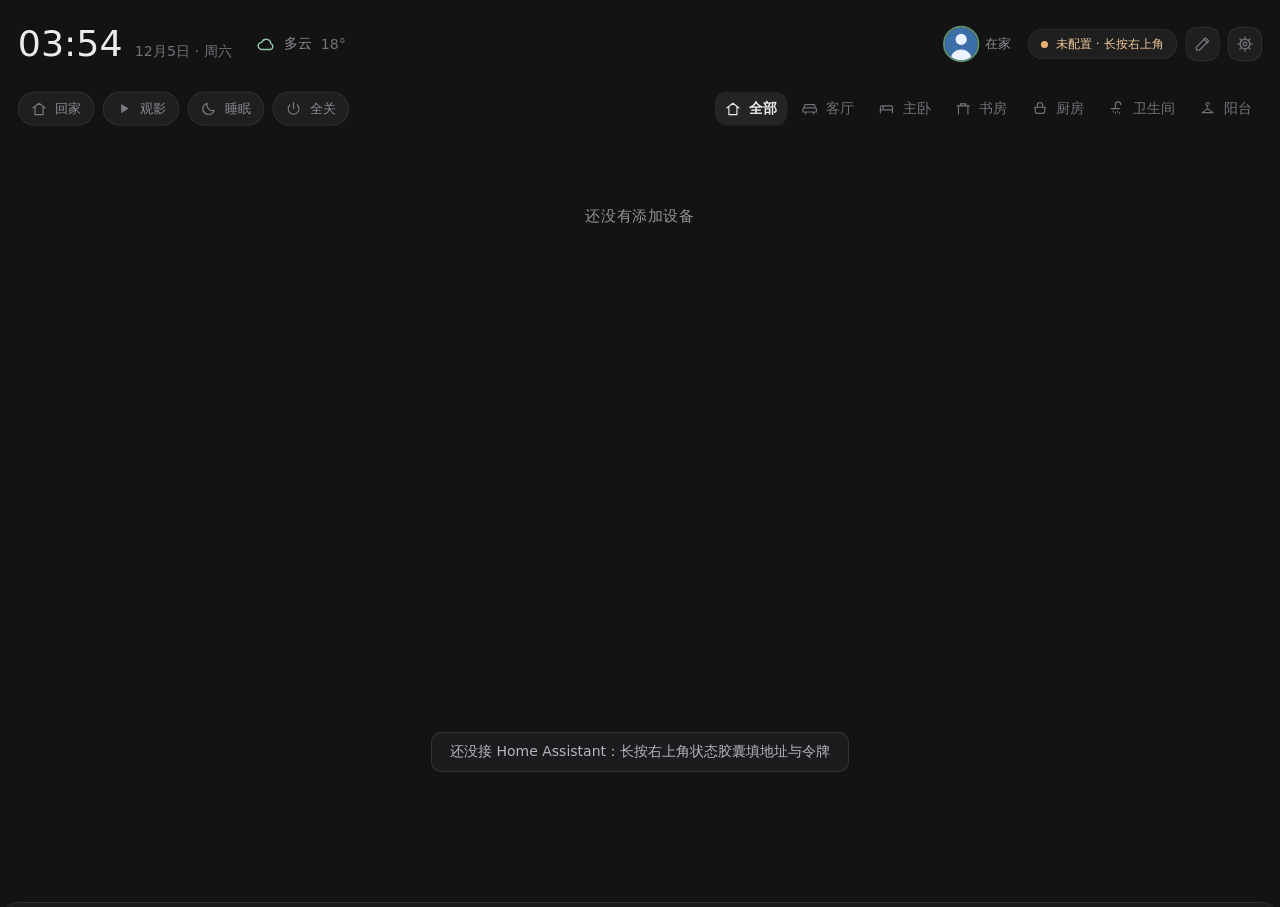
<file: panel/index.html>
<!doctype html>
<html lang="zh-CN">
<head>
  <meta charset="utf-8">
  <!-- Android WebView 的 force-dark（Android 9+ 夜间模式下会把亮色页面自动变暗）会盖掉我们自己管的皮肤 -->
  <meta name="darkmode" content="ignore">
  <meta name="viewport" content="width=device-width, initial-scale=1, user-scalable=no">
  <meta name="format-detection" content="telephone=no">
  <title>中控屏</title>
  <link rel="stylesheet" href="css/app.css">
</head>
<body>
  <div id="app">
    <div class="topbar">
      <div class="clock">
        <div class="time" id="time">--:--</div>
        <div class="date" id="date"></div>
      </div>
      <div class="weather" id="weather"></div>
      <div class="spacer"></div>
      <div class="who" id="who"></div>
      <div class="status" id="status">
        <span class="dot"></span><span id="statusText">连接中…</span>
      </div>
      <button class="gear" id="editBtn" type="button" aria-label="编辑卡片" title="编辑卡片"></button>
      <button class="gear" id="gear" type="button" aria-label="设置" title="设置"></button>
    </div>

    <div class="toolbar">
      <div class="scenes" id="scenes"></div>
      <div class="tabs" id="tabs"></div>
    </div>

    <div class="edit-bar" id="editBar"></div>
    <div class="grid" id="grid"></div>
    <div class="view" id="view"></div>
  </div>

  <!-- ============ 负一屏 · 音乐（右滑进入） ============ -->
  <div class="m-scrim" id="mScrim"></div>
  <div class="music" id="music" aria-hidden="true">
    <div class="m-head">
      <div class="m-title">音乐</div>
      <div class="m-status" id="mStatus"><span class="dot"></span><span>连接中…</span></div>
    </div>

    <div class="m-body">
      <div class="m-left">
        <div class="m-cover" id="mCover"></div>
        <div class="m-meta" id="mMeta">
          <div class="m-song" id="mSong">未在播放</div>
          <div class="m-artist" id="mArtist"></div>
          <div class="m-album" id="mAlbum"></div>
        </div>
        <div class="m-lyrics" id="mLyrics"></div>
        <div class="m-progress">
          <div class="m-bar" id="mBar">
            <div class="m-fill" id="mFill"></div>
            <div class="m-knob" id="mKnob"></div>
          </div>
          <div class="m-times"><span id="mPos">0:00</span><span id="mDur">0:00</span></div>
        </div>
        <div class="m-ctl">
          <button class="m-btn" id="mPrev" type="button" data-mact="prev" aria-label="上一首"></button>
          <button class="m-btn m-play" id="mPlay" type="button" data-mact="toggle" aria-label="播放 / 暂停"></button>
          <button class="m-btn" id="mNext" type="button" data-mact="next" aria-label="下一首"></button>
          <button class="m-btn m-mini" id="mMode" type="button" data-mact="mode" aria-label="播放模式：顺序、循环、随机（点击切换）"></button>
          <button class="m-btn m-mini" id="mQueue" type="button" data-mact="queue" aria-label="正在播放列表"></button>
          <button class="m-btn m-mini" id="mFav" type="button" data-mact="fav-cur" aria-label="喜欢这首歌"></button>
        </div>
        <div class="m-vol">
          <span class="m-vol-ico" id="mVolIco"></span>
          <div class="m-vbar" id="mVol">
            <div class="m-fill" id="mVolFill"></div>
            <div class="m-knob" id="mVolKnob"></div>
          </div>
          <span class="m-vol-pct" id="mVolPct">70%</span>
        </div>
      </div>

      <div class="m-right">
        <div class="m-crumb" id="mCrumb"></div>
        <div class="m-list" id="mList"></div>
      </div>
    </div>
  </div>

  <div class="mask" id="mask"></div>
  <div class="sheet" id="sheet">
    <div class="sheet-inner" id="sheetInner"></div>
  </div>
  <div class="dim" id="dim">
    <div class="dim-clock">
      <div class="dim-time" id="dimTime">--:--</div>
      <div class="dim-date" id="dimDate"></div>
      <div class="dim-wx off" id="dimWx"></div>
      <div class="dim-batt off" id="dimBatt"></div>
    </div>
    <div class="dim-lyric" id="dimLyric">
      <div class="dim-lr" id="dimLrNow"></div>
      <div class="dim-lr-soon" id="dimLrNext"></div>
    </div>
    <div class="dim-now" id="dimNow">
      <div class="dim-cover" id="dimCover">
        <span class="dim-cover-ph" id="dimCoverPh"></span>
        <img id="dimCoverImg" alt="" />
      </div>
      <div class="dim-meta">
        <div class="dim-title" id="dimTitle"></div>
        <div class="dim-artist" id="dimArtist"></div>
        <div class="dim-bar"><i id="dimBar"></i></div>
        <div class="dim-times"><span id="dimPos">0:00</span><span id="dimDur">0:00</span></div>
      </div>
    </div>
  </div>
  <div class="toast" id="toast"></div>
  <div class="boot" id="boot">正在加载控制面板…</div>

  <script src="js/config.js"></script>
  <script src="js/icons.js"></script>
  <script src="js/backend.js"></script>
  <script src="js/layout.js"></script>
  <script src="js/store.js"></script>
  <script src="js/diaglog.js"></script>
  <script src="js/music.js"></script>
    <script src="js/update.js"></script>
  <script src="js/dimscreen.js"></script>
  <script src="js/weather.js"></script>
  <script src="js/mqtt.js"></script>
  <script src="js/app.js"></script>
</body>
</html>
</file>
<file: panel/css/app.css>
/* ---------------- 皮肤（两套主题） ---------------- */
/* 深色为默认；html.hc-light 换成明亮皮肤。所有颜色走变量，改皮肤只改这两个块。
   （皮肤类挂在 <html> 上，body 的 className 会被弹层/负一屏来回改写）
   --accent 这里只给皮肤默认值；JS 会按实体类型逐卡片把它设成三元组（r,g,b）覆盖掉。 */
:root {
  /* 深色皮肤：石墨中性阶 + 苔绿强调（屋里那点活着的绿），暖沙只做提醒。
     文本 3 档主色 + 2 档元信息；深度只靠表面阶和发丝线，不用发光。 */
  --bg: #131313; --bg-rgb: 19,19,19; --bg-deep: #0d0d0e; --bg-deep-rgb: 13,13,14;
  --card-a: 1; --glyph-on: rgb(var(--bg-rgb));
  --ctl-on: 96,186,134; --ctl-bar: 224,178,116;
  --bg-2: #1c1c1e; --bg-3: #242427; --bg-4: #2d2d31;
  --card-rgb: 22,22,24; --card-2-rgb: 30,30,32; --line-rgb: 58,58,62;
  --surf: 255,255,255;
  --text-hi: #ffffff; --text-1: #ececf0; --text-2: #b4b6bd; --text-3: #8b8d95;
  --text-4: #71737a; --text-5: #575960;
  --accent-hex: #8fc7a8; --accent-rgb: 143,199,168;
  --accent-soft: #b3dec5; --accent-soft-rgb: 179,222,197;
  --acc-ink: #06251a;
  --acc-c: 30,58,44; --acc-line: 100,140,116;
  --wash-a: .14; --wash-border-a: .55; --wash-glow-a: .08; --wash-icon-a: .16;
  --badge-a: .18; --badge-border-a: .38;
  --ok: #7cc39a; --ok-rgb: 124,195,154; --ok-soft: #a8d9bc; --ok-tint-rgb: 28,52,38;
  --warn: #e8b172; --warn-rgb: 232,177,114; --warn-soft: #f2c99b;
  --err: #ff7d88; --err-rgb: 255,125,136; --err-soft: #ffa4a7;
  --lyric-rgb: 236,236,241;
  --accent: 143,199,168; --track: #26262a; --knob: #f2f2f4; --bar-fill: var(--ctl-bar);
  --knob-border: rgba(255,255,255,.22);
  --shadow: 0 1px 2px rgba(0,0,0,.34), 0 1px 1px rgba(0,0,0,.22);
  /* 浮起来的东西（封面、大图）用这一档「抬起」，亮色皮肤下要浅得多，不能是一团黑影 */
  --lift: 0 12px 30px rgba(0,0,0,.40), 0 1px 2px rgba(0,0,0,.3);
}

html.hc-light {
  /* 明亮皮肤：照米家——淡青绿墙面 + 纸白卡片 + 墨绿字，开着的设备才带色。
     墙面是一整块平的，不再叠径向渐变；卡片靠发丝线立住。 */
  --bg: #eef2ea; --bg-rgb: 238,242,234; --bg-deep: #e6ebe3; --bg-deep-rgb: 230,235,227;
  --bg-2: #f7f9f4; --bg-3: #dfe6da; --bg-4: #cbd7c5;
  --card-rgb: 255,255,255; --card-2-rgb: 250,252,248; --card-a: .92; --line-rgb: 205,216,203;
  --glyph-on: #ffffff;
  --ctl-on: 47,138,95; --ctl-bar: 226,153,66;
  --surf: 24,28,24;
  --text-hi: #161a16; --text-1: #222722; --text-2: #3d443d; --text-3: #5c645c;
  --text-4: #777f77; --text-5: #9aa19a;
  --accent-hex: #2e9e6b; --accent-rgb: 46,158,107;
  --accent-soft: #27895c; --accent-soft-rgb: 39,137,92;
  --acc-ink: #ffffff;
  --acc-c: 214,238,226; --acc-line: 150,190,168;
  --wash-a: .10; --wash-border-a: .50; --wash-glow-a: .05; --wash-icon-a: .12;
  --badge-a: .16; --badge-border-a: .35;
  --ok: #2f8a5f; --ok-rgb: 47,138,95; --ok-soft: #256e4c; --ok-tint-rgb: 224,242,232;
  --warn: #a9571f; --warn-rgb: 169,87,31; --warn-soft: #8f4a19;
  --err: #c22b36; --err-rgb: 194,43,54; --err-soft: #a82530;
  --lyric-rgb: 24,28,24;
  --accent: 46,158,107; --track: #dfe7db; --knob: #ffffff; --bar-fill: 226,153,66;
  --knob-border: rgba(24,28,24,.14);
  --shadow: 0 1px 2px rgba(22,28,22,.06), 0 1px 1px rgba(22,28,22,.04);
  --lift: 0 10px 24px rgba(22,28,22,.10), 0 1px 2px rgba(22,28,22,.05);
}


/* ---------------- 整页设置视图 ----------------
   老 WebView 里 position:fixed + transform 的弹层一旦滚动就整屏重绘（实测 ~19 帧），
   而普通文档流里的列表能跑到 140+ 帧。所以设置改成 #app 内的普通块：
   fixed 层只负责遮罩/动画，滚动交给文档流。 */
#app { position: relative; }

.view {
  position: absolute; left: 0; top: 0; right: 0; bottom: 0; z-index: 3;
  display: none; overflow-y: auto; -webkit-overflow-scrolling: touch;
  padding: 24px 32px 28px;
  background: var(--bg-deep);
  scrollbar-width: none; -ms-overflow-style: none;
}
.view.show { display: block; }
.view::-webkit-scrollbar { display: none; }

/* 中控屏面板样式 —— 目标分辨率 1024x768 CSS px（dpr 2）
   兼容性下限：Chromium 57（无 flex gap / 无 backdrop-filter / 无可选链） */

* { box-sizing: border-box; -webkit-tap-highlight-color: transparent; }
button:focus, input:focus, .chip:focus, .tab:focus, .tile:focus { outline: none; }

html, body {
  margin: 0; padding: 0; height: 100%; overflow: hidden;
  background: var(--bg); color: var(--text-2);
  font-family: "Noto Sans SC", "PingFang SC", "Microsoft YaHei", system-ui, sans-serif;
  -webkit-font-smoothing: antialiased;
  user-select: none; -webkit-user-select: none;
}

/* 墙面：一整块平色。原来三层 radial-gradient 的彩色氤氲是 AI 味最重的一处。 */
body::before { content: none; }

#app {
  position: relative; display: flex; flex-direction: column;
  height: 100%; padding: 16px 24px 16px;
}

/* ---------------- 尺度（全站唯一一套，别再一个界面一个值） ----------------
   间距：4 / 8 / 12 / 16 / 20 / 24（4 的倍数；3、6、7、9、11、14、18 这些零散值一律收掉）
   控件高：胶囊 30（状态、返回）/ 控件 34（场景 chip、房间 tab、顶栏图标钮）/ 导航行 44 / 设置行 54
   圆角：8 小控件（勾选框、分段钮）/ 12 普通控件（tab、导航、图标钮、选择器底座）
        / 16 卡片与行（卡片、设置行、封面、半高卡）/ 20 大弹层 / 999 胶囊
   图标：16 行内文字旁 / 18 按钮内 / 22 大按钮（48~64 的圆钮）/ 卡片内按 --fsz 比例
   字号：12 注脚 / 13 辅助 / 14 行 / 15 主行与名称 / 16 段落 / 20 页标题 / 22 大标题 / 34 读数
   图片圆角跟所在容器的圆角同值，不单独给一个数。 */
/* ---------------- 顶栏 ---------------- */
.topbar { display: flex; align-items: center; flex: 0 0 auto; height: 60px; }

.clock { display: flex; align-items: baseline; }
.clock .time {
  font-size: 36px; font-weight: 300; line-height: 1; letter-spacing: 0; color: var(--text-1);
  font-variant-numeric: tabular-nums;
}
.clock .date { font-size: 14px; color: var(--text-4); margin: 0 0 0 12px; letter-spacing: 0; white-space: nowrap; }

.weather { display: flex; align-items: center; margin-left: 24px; font-size: 14px; color: var(--text-3); }
.weather svg { width: 20px; height: 20px; margin-right: 8px; color: var(--accent-hex); }
.weather .w-temp { color: var(--text-4); margin-left: 8px; }

.spacer { flex: 1; }

/* 住户头像：紧挨「已连接」左边，环色表示在家/离家 */
.who { display: flex; align-items: center; margin-right: 16px; }
.who-av {
  position: relative; flex: 0 0 auto; width: 32px; height: 32px; border-radius: 50%;
  background: rgba(var(--surf),.08); overflow: hidden;
  box-shadow: 0 0 0 1px rgba(var(--surf),.10);
  color: var(--text-2); font-size: 14px; font-weight: 600;
  display: flex; align-items: center; justify-content: center;
  transition: box-shadow .14s;
}
.who-av + .who-av { margin-left: -8px; }
.who-av.home { box-shadow: 0 0 0 2px rgba(var(--ok-rgb),.7); }
.who-av img { position: absolute; left: 0; top: 0; width: 100%; height: 100%; object-fit: cover; }
.who-av b { font-weight: 600; line-height: 1; }
.who-t { margin-left: 8px; font-size: 13px; color: var(--text-3); white-space: nowrap; }
.who.away .who-t { color: var(--text-4); }

.status {
  display: flex; align-items: center; height: 30px; padding: 0 12px;
  border-radius: 999px; background: rgba(var(--surf),.05);
  border: 1px solid rgba(var(--surf),.06);
  font-size: 12px; color: var(--text-4);
}
.status .dot { width: 7px; height: 7px; border-radius: 50%; margin-right: 8px; background: var(--err); }
.status.ok .dot { background: var(--ok); }
.status.ok { color: var(--text-3); }
.status.warn .dot { background: var(--warn); }
.status.warn { color: var(--warn-soft); }

/* 状态胶囊右边的设置按钮 */
.gear {
  margin-left: 8px; width: 34px; height: 34px; padding: 0;
  border-radius: 12px; border: 1px solid rgba(var(--surf),.07);
  background: rgba(var(--surf),.05); color: var(--text-4);
  display: flex; align-items: center; justify-content: center;
  transition: background .14s, color .14s, transform .08s;
}
.gear svg { width: 18px; height: 18px; flex: 0 0 auto; }
.gear:active { transform: scale(.96); background: rgba(var(--surf),.1); }
/* 编辑态：顶栏按钮换成 ✓ 并且点亮，一眼看出「点它完成」 */
.gear.ok { color: var(--acc-ink); background: var(--accent-soft); border-color: var(--accent-soft); }
.gear.ok:active { background: var(--accent-soft); }

/* ---------------- 场景 + 房间 ---------------- */
.toolbar { display: flex; align-items: center; flex: 0 0 auto; height: 52px; margin-top: 8px; }

.scenes { display: flex; flex: 0 0 auto; max-width: 46%; }
.chip {
  display: flex; align-items: center; height: 34px; padding: 0 12px; margin-right: 8px;
  border-radius: 999px; background: rgba(var(--surf),.05);
  border: 1px solid rgba(var(--surf),.07);
  font-size: 13px; color: var(--text-3); white-space: nowrap;
  transition: background .14s, border-color .14s, transform .08s;
}
.chip svg { width: 16px; height: 16px; margin-right: 8px; opacity: .85; }
.chip:active { transform: scale(.97); }
.chip.active { background: rgba(var(--accent-rgb),.14); border-color: rgba(var(--accent-rgb),.34); color: var(--text-1); }

.tabs {
  display: flex; flex: 1; justify-content: flex-start; overflow-x: auto; overflow-y: hidden;
  -webkit-overflow-scrolling: touch; scrollbar-width: none; -ms-overflow-style: none;
}
.tabs::-webkit-scrollbar { display: none; }
.tabs-inner { display: flex; }
/* 选中的房间是「重」，不是一根装饰下划线：字重 + 一点点表面阶。 */
.tab {
  position: relative; flex: 0 0 auto; height: 34px; padding: 0 10px; margin-left: 4px;
  display: flex; align-items: center; border-radius: 12px; white-space: nowrap;
  font-size: 14px; color: var(--text-4); transition: color .14s, background .14s;
}
.tab svg { width: 16px; height: 16px; margin-right: 8px; }
.tab.active { color: var(--text-1); background: rgba(var(--surf),.07); font-weight: 600; }

/* ---------------- 卡片网格 ---------------- */
/* 1×1 卡片是正方形：行高由 JS 按列宽算好写到内联样式上（老 WebView 没有 aspect-ratio） */
.grid {
  flex: 1; min-height: 0; display: grid; grid-template-columns: repeat(4, 1fr);
  grid-auto-rows: 186px;
  grid-column-gap: 12px; grid-row-gap: 12px;
  overflow-y: auto; padding: 8px 0 0; align-content: start;
}

/* 卡片内容尺寸走比例：JS 在 setColumns 里把网格的真实尺寸写成 --cellw / --cellh / --unit，
   这里用 calc() 按卡片短边的比例取图标与几何 —— 换设备、改列数、改「卡片大小」都自动跟着缩放
   （老 WebView 没有 clamp()/max()，下限由 JS 的钳位保证）。
   文字不按卡片算：JS 另发三个「角色档」令牌 --fsz-n（名称）/--fsz-v（读数）/--fsz-s（辅助行），
   同一屏里同角色只有一个字号 —— 业界 type scale 的规矩，卡片大小不改字。 */
.tile {
  --cw: calc(var(--cellw) - 28px);
  --ch: calc(var(--cellh) - 28px);
}
.tile.span-2 { --cw: calc(var(--cellw) * 2 - 4px); }
.tile.span-3 { --cw: calc(var(--cellw) * 3 + 20px); }
.tile.span-4 { --cw: calc(var(--cellw) * 4 + 44px); }
.tile.span-5 { --cw: calc(var(--cellw) * 5 + 68px); }
.tile.span-6 { --cw: calc(var(--cellw) * 6 + 92px); }
.tile.rows-2 { --ch: calc(var(--unit) * 2 - 16px); }
.tile.half { --ch: calc(var(--unit) - 24px); }
.tile.tiny { --cw: calc(var(--cellw) - 24px); --ch: calc(var(--unit) - 22px); }

/* 图标外层：整行卡片里也要靠左，且不吃卡片的 flex 拉伸 */
/* 卡片头部：左图标、中间名称+状态、右边电源钮（照米家的卡片读法） */
.t-ico-wrap { flex: 0 0 auto; }
.t-id { flex: 1 1 auto; min-width: 0; margin-left: 10px; }

.tile {
  position: relative; display: flex; flex-direction: column;
  padding: 16px; border-radius: 16px; overflow: hidden;
  background: rgba(var(--card-rgb), var(--card-a));
  border: 1px solid rgba(var(--line-rgb),.55);
  box-shadow: var(--shadow);
  transition: background .14s, border-color .14s, transform .08s;
  /* 网格的行单位是「半行」：1×1 卡跨两个单位，半高卡（.half）跨一个 */
  grid-row: span 2;
}
.tile.half { grid-row: span 1; }
.tile:active { transform: scale(.985); }
.tile.on {
  /* 开着的卡片不铺背景（用户要求）：只有图标变强调色 */
}
.tile.on::after { display: none; }

.tile-head { display: flex; align-items: center; flex: 0 0 auto; }
/* 图标块：方角（squircle）而不是圆形 —— HomeKit / Google Home 都是方角块，
   圆形在小卡上像一枚标签贴纸，不像一个控件。position:relative 给块内的刻度条用。 */
.t-icon {
  width: calc(var(--fsz) * .206); height: calc(var(--fsz) * .206);
  border-radius: calc(var(--fsz) * .06); position: relative;
  display: flex; align-items: center; justify-content: center;
  background: rgba(var(--surf),.06); color: var(--text-4);
  transition: background .14s, color .14s;
}
.t-icon svg { width: calc(var(--fsz) * .116); height: calc(var(--fsz) * .116); }
/* 开着的卡片：只有图标块变强调色（照米家），卡片底保持平面 */
.tile.on .t-icon { background: rgb(var(--ctl-on)); color: var(--glyph-on); }

/* 名字是这张卡的主语，房间/状态是它下面那行小字。 */
.t-name {
  font-size: var(--fsz-n); font-weight: 600; line-height: 1.35; color: var(--text-2);
  white-space: nowrap; overflow: hidden; text-overflow: ellipsis;
}
.t-sub {
  font-size: var(--fsz-s); line-height: 1.35; color: var(--text-4); margin-top: 2px;
  white-space: nowrap; overflow: hidden; text-overflow: ellipsis;
}
.t-power {
  /* 米家那颗电源圆钮：开着=浅绿底绿字，关着=发丝线描边 */
  flex: 0 0 auto; margin-left: 10px; padding: 0;
  width: calc(var(--fsz) * .171); height: calc(var(--fsz) * .171);
  border: 1px solid rgba(var(--surf),.12); border-radius: 50%;
  background: rgba(var(--surf),.04); color: var(--text-4);
  display: flex; align-items: center; justify-content: center;
  transition: background .14s, color .14s, border-color .14s;
}
.t-power svg { width: calc(var(--fsz) * .09); height: calc(var(--fsz) * .09); }
.t-power:active { transform: scale(.92); }
/* 电源钮是动作，不是状态：开着的时候只让图标（状态）当那一个实心绿圆，
   电源钮退成浅色描边 + 绿字形，两张卡上就不会出现两个一样的绿点。 */
.tile.on .t-power { background: rgba(var(--ctl-on),.14); border-color: rgba(var(--ctl-on),.32); color: rgb(var(--ctl-on)); }
.tile.na .t-power { display: none; }

.tile-mid { flex: 1; display: flex; flex-direction: column; justify-content: center; min-height: 0; }
/* 数字是主角：等宽数字，300 字重。字号走角色档 --fsz-v：同一屏里所有卡的数值同档，
   层级靠字重/颜色拉，不靠「每张卡现场算」——那是观感不齐的根源。 */
.t-val {
  font-size: var(--fsz-v); font-weight: 300; line-height: 1.02; letter-spacing: 0; color: var(--text-2);
  font-variant-numeric: tabular-nums;
}
.t-val.lit { color: var(--text-1); }
.t-val.muted { font-size: calc(var(--fsz-v) * .7); font-weight: 400; color: var(--text-3); }
.t-val .u { font-size: var(--fsz-s); font-weight: 400; letter-spacing: 0; color: var(--text-4); margin-left: 3px; }
.t-val.small { font-size: calc(var(--fsz-v) * .8); }
/* 传感器卡片：左侧数值 + 右侧迷你历史曲线 */
.t-midrow { display: flex; align-items: center; min-height: 0; }
/* 数值固定不动，曲线吃掉剩余宽度（不再用百分比，否则窄卡里会和单位重叠） */
.t-midrow .t-val { flex: 0 0 auto; white-space: nowrap; }
.t-spark { flex: 1 1 auto; min-width: 26px; max-width: 112px; margin-left: 12px; height: calc(var(--fsz) * .25); display: flex; align-items: center; }
.t-spark.none { display: none; }
.t-spark-svg { width: 100%; height: 100%; display: block; overflow: visible; }
.t-spark-line {
  fill: none; stroke: rgb(var(--accent)); stroke-width: 1.5;
  stroke-linejoin: round; stroke-linecap: round;
  vector-effect: non-scaling-stroke;
}
.t-spark-area { fill: rgb(var(--accent)); opacity: .12; stroke: none; }

/* 百分比进度条：比最早的 5px 高很多，手指能直接按住拖；
   填充和拖动钮的位置统一读 CSS 变量 --pct，JS 只改这一个值。
   touch-action:none 让在条上滑动不再触发页面滚动（Chromium 57 支持）。 */
.t-bar {
  position: relative; flex: none; height: calc(var(--fsz) * .114); margin-top: calc(var(--fsz) * .055); border-radius: 10px;
  background: var(--track);
  box-shadow: inset 0 1px 1px rgba(0,0,0,.12);
  touch-action: none; -webkit-user-select: none; user-select: none;
  --pct: 0%;
  transition: opacity .14s;
}
.tile:not(.on) .t-bar { opacity: .5; }   /* 关着也看得见：点一下就能把灯点亮 */
/* 填充的裁剪层：跟着轨道圆角走。填充右端保持直角，让填充正好停在钮的中心线上，
   圆头由白色钮自己给出 —— 否则填充末端的半圆圆心会比钮中心左移半个条高。 */
.t-bar .t-fill {
  position: absolute; left: 0; right: 0; top: 0; bottom: 0;
  border-radius: inherit; overflow: hidden; pointer-events: none;
}
.t-bar i {
  position: absolute; left: 0; top: 0; bottom: 0; width: var(--pct);
  border-radius: inherit; border-top-right-radius: 0; border-bottom-right-radius: 0;
  /* 亮度只是一个数值，不是一个「开着的状态」：轨道用中性灰，别把整条染成橙色 */
  background: rgba(var(--surf),.28);
  transition: width .14s;
}
.t-bar b {
  position: absolute; top: 50%; left: var(--pct);
  width: calc(var(--fsz) * .114); height: calc(var(--fsz) * .114);
  margin: calc(var(--fsz) * -.057) 0 0 calc(var(--fsz) * -.057); border-radius: 50%;
  background: var(--knob); box-shadow: 0 1px 4px rgba(0,0,0,.3);
  transition: left .14s;
}
/* 拖动中不要缓动，条要跟手 */
.t-bar.dragging i, .t-bar.dragging b { transition: none; }
.t-bar.dragging { opacity: 1; }
/* 条高与钮都由 --ch 决定，所以小卡片（紧凑/6 列）不再需要单独的固定尺寸 */

.t-ctl { display: flex; align-items: center; margin-top: calc(var(--fsz) * .055); }
.t-step {
  width: calc(var(--fsz) * .206); height: calc(var(--fsz) * .206);
  padding: 0; border: 1px solid rgba(var(--surf),.08);
  border-radius: calc(var(--fsz) * .06); background: rgba(var(--surf),.05); color: var(--text-2);
  display: flex; align-items: center; justify-content: center;
}
.t-step svg { width: calc(var(--fsz) * .085); height: calc(var(--fsz) * .085); }
.t-step:active { background: rgba(var(--surf),.11); }
.t-set { flex: 1; min-width: 0; text-align: center; font-size: var(--fsz-s); color: var(--text-4); white-space: nowrap; overflow: hidden; text-overflow: ellipsis; }

/* 名称和状态已经搬到卡片头部（照米家：左图标 / 中间名字+状态 / 右边电源钮），
   底部不再有 foot 行。 */

/* 传感器卡片数字稍小 */
/* 传感器数值走角色档 --fsz-v（.t-val 已统一，不再单独定字号） */

/* ---------------- 弹层 ---------------- */
/* 遮罩：纯黑实心 + 独立合成层。弹层打开时 #app 已经被换成不透明纯黑底，
   所以这里的 .58 只在「刚要打开/正在关闭」那 0.22 秒里可见。
   用 0 → 1 的淡入交给合成器，老机器上不必逐像素合成后面的整页。 */
.mask {
  position: fixed; left: 0; top: 0; right: 0; bottom: 0; z-index: 20;
  background: var(--bg-deep); opacity: 0; pointer-events: none;
  transition: opacity .22s;
  will-change: opacity; backface-visibility: hidden;
  contain: strict;
}
.mask.show { opacity: .58; pointer-events: auto; }

/* 弹层：外框不滚动，滚动交给内层的 #sheetInner。
   原因：本身是 position:fixed + 渐变色 + 圆角 + 阴影，让它自己滚动时
   老 WebView 每一帧都得整屏重绘；换成纯色底 + 内层滚动后走快路径。 */
.sheet {
  position: fixed; left: 0; right: 0; bottom: 0; z-index: 40;
  transform: translate3d(0, 104%, 0);
  transition: transform .26s cubic-bezier(.22,1,.36,1);
  background: var(--bg-2);
  border-radius: 20px 20px 0 0; border-top: 1px solid rgba(var(--surf),.08);
  padding: 0;
  max-height: 78vh;
  display: flex; flex-direction: column;
  overflow: hidden;
  scrollbar-width: none; -ms-overflow-style: none;
  /* will-change 只在弹层真正打开时挂：常驻会给一块 99% 时间不用的面板留一个独立合成层 */
  backface-visibility: hidden;
  contain: layout paint;
  -webkit-overflow-scrolling: auto;
}
.sheet .sheet-inner {
  flex: 1 1 auto; min-height: 0;
  overflow-y: auto; -webkit-overflow-scrolling: touch;
  padding: 24px 32px 28px;
  scrollbar-width: none; -ms-overflow-style: none;
  /* 老 WebView：显式提为独立滚动合成层，滚动时只重绘自己（同样只在打开时挂） */
  backface-visibility: hidden;
  transform: translateZ(0);
  contain: layout style paint;
}
.sheet::-webkit-scrollbar { display: none; }
.sheet.show { transform: translate3d(0, 0, 0); will-change: transform; }
.sheet.show .sheet-inner { will-change: transform; }

.sheet-head { display: flex; align-items: flex-start; }
.sheet-name { font-size: 20px; font-weight: 600; color: var(--text-1); }
.sheet-room { font-size: 12px; color: var(--text-4); margin-top: 4px; }
.sheet-close {
  margin-left: auto; width: 34px; height: 34px; padding: 0; border: 0;
  border-radius: 12px; background: rgba(var(--surf),.06); color: var(--text-4);
  display: flex; align-items: center; justify-content: center;
}
.sheet-close svg { width: 18px; height: 18px; }

.sheet-body { margin-top: 16px; }

.sheet-hero { display: flex; align-items: center; }
.hero-val {
  font-size: 46px; font-weight: 300; letter-spacing: 0; color: var(--text-1); line-height: 1;
  font-variant-numeric: tabular-nums;
}
.hero-val .u { font-size: 16px; font-weight: 400; color: var(--text-4); margin-left: 4px; letter-spacing: 0; }
.hero-sub { font-size: 13px; color: var(--text-4); margin-left: 16px; }
.hero-btn {
  margin-left: auto; width: 56px; height: 56px; border-radius: 50%;
  border: 1px solid rgba(var(--surf),.1); background: rgba(var(--surf),.06);
  color: var(--text-4); display: flex; align-items: center; justify-content: center;
}
.hero-btn svg { width: 22px; height: 22px; }
.hero-btn.on { background: rgba(var(--accent-rgb),.16); border-color: rgba(var(--accent-rgb),.42); color: var(--accent-soft); }

.ctl-label { font-size: 13px; color: var(--text-4); margin: 20px 0 4px; }
.ctl-label b { color: var(--text-2); font-weight: 500; }

.slider {
  -webkit-appearance: none; appearance: none; width: 100%; height: 40px;
  background: transparent; outline: none;
}
.slider::-webkit-slider-runnable-track {
  height: 8px; border-radius: 4px;
  background: linear-gradient(90deg, rgb(var(--accent)) var(--pct, 50%), rgba(var(--surf),.1) var(--pct, 50%));
}
.slider::-webkit-slider-thumb {
  -webkit-appearance: none; appearance: none;
  width: 26px; height: 26px; margin-top: -9px; border-radius: 50%;
  background: var(--knob); box-shadow: 0 1px 6px rgba(0,0,0,.34);
}

/* 设置页「当前亮度」滑块：和上面的行留一点间距，滑块本身占满宽度 */
.bri-slider { padding: 0 16px 6px; margin: -2px 0 10px; }
.bri-slider .slider { height: 34px; }

.opts { display: flex; flex: 1; }
.opt {
  height: 44px; padding: 0 18px; margin-right: 8px; border-radius: 10px;
  border: 1px solid rgba(var(--surf),.08); background: rgba(var(--surf),.045);
  color: var(--text-3); font-size: 14px;
}
.opt.on { background: rgba(var(--accent-rgb),.24); border-color: rgba(var(--accent-rgb),.5); color: var(--text-hi); }
.opt:active { background: rgba(var(--surf),.1); }

.temp-row { display: flex; align-items: center; margin-top: 16px; }
.round {
  width: 52px; height: 52px; border-radius: 50%; font-size: 20px;
  border: 1px solid rgba(var(--surf),.09); background: rgba(var(--surf),.05); color: var(--text-2);
  display: flex; align-items: center; justify-content: center;
}
.round svg { width: 20px; height: 20px; }
.round:active { background: rgba(var(--surf),.12); }

.info-row { display: flex; padding: 12px 2px; border-bottom: 1px solid rgba(var(--surf),.06); font-size: 14px; }
.info-row .k { width: 180px; color: var(--text-4); }
.info-row .v { color: var(--text-2); }

/* ---------------- toast ---------------- */
.toast {
  position: fixed; left: 50%; bottom: 128px; z-index: 30;
  padding: 10px 18px; border-radius: 10px; font-size: 14px;
  background: rgba(var(--card-2-rgb),.96); border: 1px solid rgba(var(--surf),.1);
  color: var(--text-2); opacity: 0; pointer-events: none;
  transform: translate(-50%, 14px); transition: opacity .18s, transform .18s;
}
.toast.show { opacity: 1; transform: translate(-50%, 0); }
.toast .toast-act { margin-left: 14px; color: var(--accent-soft); font-weight: 600; pointer-events: auto; }
.toast.show { display: flex; align-items: center; }
/* 带动作时整条可点：Chromium 57 里 pointer-events:none 的父元素即使子项设 auto
   也点不到（elementFromPoint 能命中但事件不派发），所以整条放行 */
.toast.act { pointer-events: auto; }

/* 首次加载遮罩 */
.boot { position: fixed; left: 0; top: 0; right: 0; bottom: 0; z-index: 40; background: var(--bg);
  display: flex; align-items: center; justify-content: center; color: var(--text-5); font-size: 15px;
  transition: opacity .4s; }
.empty { grid-column: 1 / -1; display: flex; align-items: center; justify-content: center;
  color: var(--text-5); font-size: 15px; letter-spacing: .5px; }
.boot.hide { opacity: 0; pointer-events: none; }

/* ---------- 连接设置弹层 ---------- */
.cfg-head { font-size: 20px; font-weight: 600; color: var(--text-1); margin-bottom: 6px; }
.cfg-desc { font-size: 13px; line-height: 1.5; color: var(--text-4); margin-bottom: 20px; max-width: 640px; }
.cfg-row { display: flex; align-items: center; margin-bottom: 12px; }
.cfg-k { width: 76px; flex: 0 0 76px; font-size: 14px; color: var(--text-4); }
.cfg-in {
  flex: 1 1 auto; height: 44px; padding: 0 14px; box-sizing: border-box;
  border-radius: 10px; border: 1px solid rgba(var(--surf),.12);
  background: rgba(var(--surf),.05); color: var(--text-2); font-size: 15px; outline: none;
}
.cfg-in:focus { border-color: rgba(var(--accent-rgb),.65); background: rgba(var(--accent-rgb),.08); }
.cfg-actions { display: flex; margin-top: 20px; contain: layout style paint; }
.cfg-actions .btn { margin-right: 12px; contain: layout style paint; }
.btn {
  height: 44px; padding: 0 20px; border-radius: 10px; border: 1px solid rgba(var(--surf),.12);
  background: rgba(var(--surf),.06); color: var(--text-2); font-size: 14px; outline: none;
}
.btn.primary { background: rgba(var(--accent-rgb),.22); border-color: rgba(var(--accent-rgb),.55); color: var(--text-2); }
/* ---------- 夜间/空闲熄屏遮罩（纯黑待机页：大时钟 + 日期；放歌时补一条正在播放） ---------- */
.dim {
  position: fixed; left: 0; top: 0; right: 0; bottom: 0; z-index: 90;
  display: none; flex-direction: column; align-items: center; justify-content: center;
  padding-top: 0;
  background: #000; transition: opacity .6s; opacity: 0;
}
.dim.show { display: flex; opacity: 1; }
/* 没放歌时时间就是整屏唯一的元素，垂直居中；一旦底部有「正在播放」，把时间抬到上方让出位置 */
/* 底部「正在播放」卡片的高度与歌词缝隙：歌词块下边界按它们算，任何屏幕上都只隔一条细缝。
 * 原来写死 31vh —— 1600 高的平板上有 496px，比卡片本身还高，歌词和卡片之间空出一大块。 */
.dim { --dim-now-h: 112px; --dim-lyric-gap: 10px; }
.dim.with-music {
  justify-content: flex-start; padding-top: 9vh;
  padding-bottom: calc(12vh + var(--dim-now-h) + var(--dim-lyric-gap));
}
.dim-clock { text-align: center; }
.dim-time {
  font-size: 220px; font-weight: 700; letter-spacing: 2px; color: #fff;
  line-height: 1.02; font-variant-numeric: tabular-nums;
}
.dim-date { margin-top: 8px; font-size: 22px; font-weight: 600; letter-spacing: 1px; color: rgba(255,255,255,.42); }
.dim-wx { display: flex; align-items: center; justify-content: center; margin-top: 12px; font-size: 20px; letter-spacing: .5px; color: rgba(255,255,255,.5); }
.dim-wx.off { display: none; }
.dim-wx-ico { display: inline-flex; margin-right: 8px; }
.dim-wx-ico svg { width: 22px; height: 22px; stroke: currentColor; fill: none; stroke-width: 1.7; stroke-linecap: round; stroke-linejoin: round; }
/* 待机页电量：苹果风——圆角电池壳 + 按百分比填充 + 充电闪电 */
.dim-batt { display: flex; align-items: center; justify-content: center; margin-top: 12px; font-size: 20px; letter-spacing: .5px; color: rgba(255,255,255,.5); font-variant-numeric: tabular-nums; }
.dim-batt.off { display: none; }
.dim-batt svg { width: 26px; height: 18px; margin-right: 8px; }
.dim-batt .dim-batt-bolt { margin-left: 8px; }
.dim-batt .dim-batt-bolt svg { width: 16px; height: 16px; margin-right: 0; }
/* 正在播放：贴在底部一条，宽度限住，长名字省略号 */
/* 歌词：介于时间与底部「正在播放」之间的一块，绝对定位所以完全不影响时间的居中/抬升 */
/* 歌词块走文档流：夹在时间与底部「正在播放」之间，由 flex 自己分配空间，不写死百分比
 * （小窗口上绝对定位会和日期行/播放条撞在一起） */
.dim-lyric {
  display: none; flex: 1 1 auto; flex-direction: column; justify-content: flex-end; align-items: center;
  width: 76%; max-width: 1000px; padding-bottom: 0; text-align: center; overflow: hidden;
}
.dim-lyric.on { display: flex; }
.dim-lr { font-size: 36px; font-weight: 600; line-height: 1.4; margin: 10px 0; color: rgba(255,255,255,.92); transition: color .3s; }
.dim-lr-soon { font-size: 20px; line-height: 1.5; color: rgba(255,255,255,.3); }
.dim-lr-soon:empty { display: none; }
.dim-now { display: none; position: absolute; left: 50%; bottom: 12vh; width: 62%; max-width: 900px; transform: translateX(-50%); align-items: center; }
.dim-now.on { display: flex; }
.dim-cover {
  position: relative; flex: 0 0 auto; width: 104px; height: 104px; border-radius: 16px; margin-right: 24px;
  background: rgba(255,255,255,.06); color: rgba(255,255,255,.34);
  display: flex; align-items: center; justify-content: center;
}
.dim-cover img { display: none; width: 100%; height: 100%; border-radius: 16px; object-fit: cover; }
.dim-cover.has img { display: block; }
.dim-cover.has .dim-cover-ph { display: none; }
.dim-cover-ph svg, .dim-cover-ph { width: 34px; height: 34px; }
.dim-meta { flex: 1 1 auto; min-width: 0; }
.dim-title { font-size: 34px; font-weight: 600; line-height: 1.2; color: rgba(255,255,255,.92); white-space: nowrap; overflow: hidden; text-overflow: ellipsis; }
.dim-artist { margin-top: 8px; font-size: 20px; color: rgba(255,255,255,.5); white-space: nowrap; overflow: hidden; text-overflow: ellipsis; }
.dim-bar { margin-top: 16px; height: 4px; border-radius: 2px; background: rgba(255,255,255,.14); overflow: hidden; }
.dim-bar i { display: block; height: 100%; width: 0; border-radius: 2px; background: rgba(255,255,255,.72); }
.dim-times { margin-top: 8px; display: flex; justify-content: space-between; font-size: 14px; color: rgba(255,255,255,.38); font-variant-numeric: tabular-nums; }
.empty { flex-direction: column; text-align: center; }
.empty .empty-main { font-size: 15px; color: rgba(var(--surf),.55); }
.empty .empty-sub { display: block; margin-top: 10px; font-size: 13px; color: rgba(var(--surf),.35); }
.empty .empty-add { margin-top: 16px; height: 40px; padding: 0 22px; font-size: 14px; }
/* 实体多的房间：网格允许纵向滚动，行高固定，避免超出屏幕后无法翻看 */
.grid.dense {
  align-content: start;
  overflow-y: auto; overflow-x: hidden; -webkit-overflow-scrolling: touch;
  scrollbar-width: none; -ms-overflow-style: none; padding-right: 0;
}
.grid.dense::-webkit-scrollbar { display: none; }
.scenes.scrollable { overflow-x: auto; overflow-y: hidden; -webkit-overflow-scrolling: touch; }
.scenes.scrollable::-webkit-scrollbar { display: none; }
/* 诊断弹层 */
.diag { margin: 6px 0 18px; }
.diag-row {
  display: flex; align-items: baseline; min-height: 34px; padding: 6px 0;
  border-bottom: 1px solid rgba(var(--surf),.05);
}
.diag-row span { width: 96px; flex: 0 0 auto; color: rgba(var(--surf),.4); font-size: 14px; }
.diag-row b {
  flex: 1; color: var(--text-2); font-size: 15px; font-weight: 500;
  word-break: break-all; white-space: normal; line-height: 1.35;
}
/* 设备离线：卡片不再整块压暗（压暗后字也跟着糊了）。
   名字和「房间 · 离线」就够说明状态；读数位置留一个「—」，别把整块中间挖掉。 */
.tile.na .t-val { color: var(--text-5); }
.tile.na .t-name { color: var(--text-3); }
/* ---- 图标按卡片类型分模式（照 HomeKit / Google Home：方角块、图标即状态） ---- */
/* 仪表类：方角块里留字形，块底一根细刻度表示读数深浅（湿度/电量按 %，温度按 5–40°C，
   窗帘按开合）。刻度只在可信区间下画，没有区间的读数留空。 */
.tile.mode-meter .t-icon { width: calc(var(--fsz) * .25); height: calc(var(--fsz) * .25); border-radius: calc(var(--fsz) * .07); overflow: hidden; }
.tile.mode-meter .t-icon svg { width: calc(var(--fsz) * .13); height: calc(var(--fsz) * .13); margin-bottom: calc(var(--fsz) * .045); }
.tile.mode-meter .t-icon i {
  position: absolute; left: calc(var(--fsz) * .045); right: calc(var(--fsz) * .045); bottom: calc(var(--fsz) * .045); height: 3px;
  border-radius: 2px; background: rgba(var(--surf),.16);
}
.tile.mode-meter .t-icon i b {
  display: block; height: 100%; width: var(--lvl, 0%);
  border-radius: 2px; background: rgb(var(--accent));
  transition: width .18s cubic-bezier(.22,1,.36,1);
}
.tile.mode-meter.na .t-icon i b { width: 0; }

/* 动作类：方角块直接就是电源键（HomeKit 那套——按图标开关，卡上不再挂第二个钮） */
.tile.mode-power .t-ico-wrap { cursor: pointer; }
.tile.mode-power .t-icon { width: calc(var(--fsz) * .229); height: calc(var(--fsz) * .229); border-radius: calc(var(--fsz) * .07); }
.tile.mode-power .t-icon svg { width: calc(var(--fsz) * .115); height: calc(var(--fsz) * .115); }
.tile.mode-power.on .t-icon { background: rgb(var(--ctl-on)); color: var(--glyph-on); }
.tile.mode-power.na .t-icon { background: rgba(var(--surf),.04); color: var(--text-5); }
.tile.mode-power .t-power { display: none; }
/* 宽卡上另有电源钮，图标块退成轻 tint：一张卡上不会出现两个实心色块 */
.tile.mode-power.span-2 .t-icon, .tile.mode-power.rows-2 .t-icon {
  width: calc(var(--fsz) * .183); height: calc(var(--fsz) * .183); border-radius: calc(var(--fsz) * .06); background: rgba(var(--surf),.07);
}
.tile.mode-power.span-2.on .t-icon, .tile.mode-power.rows-2.on .t-icon {
  background: rgba(var(--ctl-on),.14); color: rgb(var(--ctl-on));
}
.tile.mode-power.span-2 .t-icon svg, .tile.mode-power.rows-2 .t-icon svg { width: calc(var(--fsz) * .114); height: calc(var(--fsz) * .114); }
.tile.mode-power.span-2 .t-power, .tile.mode-power.rows-2 .t-power { display: flex; }

/* 画面类：图标块退成线描，画面自己当主角 */
.tile.mode-frame .t-icon { width: calc(var(--fsz) * .183); height: calc(var(--fsz) * .183); border-radius: calc(var(--fsz) * .06); background: transparent; color: var(--text-4); }

/* 场景类：实心灰块 + 播放字形，一眼看出是「一条指令」而不是一个设备 */
.tile.mode-scene .t-icon { width: calc(var(--fsz) * .206); height: calc(var(--fsz) * .206); border-radius: calc(var(--fsz) * .07); background: rgba(var(--surf),.12); color: var(--text-2); }
.tile.mode-scene .t-icon svg { width: calc(var(--fsz) * .128); height: calc(var(--fsz) * .128); }

/* 占位类（未布局的实体）：保持小方角块线描 */
.tile.mode-idle .t-icon { width: calc(var(--fsz) * .171); height: calc(var(--fsz) * .171); border-radius: calc(var(--fsz) * .06); background: transparent; color: var(--text-5); }
.tile.mode-idle .t-icon svg { width: calc(var(--fsz) * .10); height: calc(var(--fsz) * .10); }
/* ---- 1×1 的两种读法（照用户手绘：简约明了，一屏只讲一件事） ---- */
/* 控制类：一个圆钮坐在正中，图标就是可以按的东西；下方一行「状态 · 名称」靠左 */
.tile.tiny { display: flex; flex-direction: column; align-items: center; justify-content: center; padding: 12px; }
/* 核心区高度按卡片比例走：控制卡（圆钮）和读数卡（大字）占同样的竖向空间，
   下面的名称才会齐平；不然两张卡并排时名字高低差半行。 */
.t-core { flex: 0 0 auto; display: flex; align-items: center; justify-content: center; height: calc(var(--fsz-t) * .72); }
.t-round {
  width: calc(var(--fsz-t) * .72); height: calc(var(--fsz-t) * .72); border-radius: 50%;
  display: flex; align-items: center; justify-content: center;
  background: rgba(var(--surf),.07); color: var(--text-4);
  transition: background .14s, color .14s;
}
.t-round svg { width: calc(var(--fsz-t) * .32); height: calc(var(--fsz-t) * .32); }
.tile.tiny.on .t-round { background: rgb(var(--ctl-on)); color: var(--glyph-on); }
.tile.tiny.na .t-round { background: rgba(var(--surf),.04); color: var(--text-5); }
/* 摄像头：圆退成线描圈（画面不在 1×1 里出现）；场景：实心灰块感，一眼是「一条指令」 */
.tile.tiny.mode-frame .t-round { background: transparent; border: 1px solid rgba(var(--surf),.14); color: var(--text-4); }
.tile.tiny.mode-scene .t-round { background: rgba(var(--surf),.12); color: var(--text-2); }
/* 传感类：大字读数 + 单位坐在正中，下方只有名称、居中。字号走角色档（与宽卡/半高卡同档） */
.t-big {
  font-size: var(--fsz-v); font-weight: 300; line-height: 1; color: var(--text-1);
  font-variant-numeric: tabular-nums; white-space: nowrap;
}
.t-big .u { font-size: var(--fsz-s); font-weight: 400; color: var(--text-4); margin-left: 3px; letter-spacing: .04em; }
.t-big.muted { color: var(--text-5); }
/* 一行小字：只有名称（与宽卡名称同档 --fsz-n），居中；离圆钮/读数远一点（圆钮的颜色自己就是状态） */
.t-line {
  margin-top: calc(var(--fsz-t) * .19); max-width: 100%; align-self: center;
  font-size: var(--fsz-n); line-height: 1.35; color: var(--text-3);
  white-space: nowrap; overflow: hidden; text-overflow: ellipsis;
}
/* 与 .t-line 的 margin-top 保持一致：读数卡和控制卡的名称落在同一条基线上 */
.t-line-c { margin-top: calc(var(--fsz-t) * .19); color: var(--text-4); }
.tile.tiny .tile-head, .tile.tiny .tile-mid { display: none; }
.tile.na .t-step, .tile.na .t-bar, .tile.na .t-ctl { display: none; }

/* 「更多」场景弹层（场景/脚本多于一屏时用） */
.sheet-title { font-size: 20px; font-weight: 600; color: var(--text-1); margin-bottom: 6px; }
.sheet-desc { font-size: 13px; color: var(--text-4); margin-bottom: 20px; }
.s-item { display: flex; align-items: center; padding: 12px 14px; margin-bottom: 8px;
  border-radius: 12px; background: rgba(var(--surf),.05); }
.s-item:active { background: rgba(var(--surf),.12); }
.s-ico { width: 36px; height: 36px; border-radius: 10px; display: flex; align-items: center; justify-content: center;
  background: rgba(var(--surf),.08); flex: 0 0 auto; }
.s-ico svg { width: 18px; height: 18px; }
.s-main { min-width: 0; }
.s-name { font-size: 15px; color: var(--text-2); }
.s-sub { font-size: 12px; color: var(--text-4); margin-top: 2px; }


/* 传感器历史曲线（详情弹层里） */
.spark-slot { margin: 6px 0 12px; }
.spark-empty { font-size: 13px; color: var(--text-4); padding: 12px 0; }
.spark-wrap { background: rgba(var(--surf),.04); border-radius: 12px; padding: 12px 14px; }
.spark { width: 100%; height: 92px; display: block; }
.spark polyline { fill: none; stroke: var(--accent-soft); stroke-width: 1.5; stroke-linejoin: round; stroke-linecap: round; }
.spark-meta { display: flex; justify-content: space-between; margin-top: 8px; font-size: 12px; color: var(--text-4); }

/* 彩色灯取色：一排预设色块 */
.sw-row { display: flex; flex-wrap: wrap; margin: 4px -5px 0; }
.sw { margin: 5px; width: 44px; height: 44px; border-radius: 50%; border: 2px solid rgba(var(--surf),.18);
  box-shadow: none; padding: 0; }
.sw.on { border-color: var(--text-hi); box-shadow: 0 0 0 2px rgba(var(--surf),.2); }
.sw:active { transform: scale(.94); }

/* 面板设置：房间开关 */
.p-row { display: flex; align-items: center; justify-content: space-between;
  padding: 12px 4px; border-bottom: 1px solid rgba(var(--surf),.06); contain: layout style paint; }
.p-name { display: flex; align-items: center; font-size: 15px; color: var(--text-2); }
.p-name svg { width: 18px; height: 18px; opacity: .75; margin-right: 10px; }
.p-sw { min-width: 92px; height: 36px; border-radius: 10px; border: 1px solid rgba(var(--surf),.14);
  background: rgba(var(--surf),.06); color: var(--text-3); font-size: 13px; }
.p-sw.on { background: rgba(var(--ok-rgb),.18); border-color: rgba(var(--ok-rgb),.5); color: var(--ok-soft); }
.p-sw:active { transform: scale(.97); }

/* 首次引导 */
.g-step { display: flex; padding: 14px 4px; border-bottom: 1px solid rgba(var(--surf),.06); }
.g-step > b { margin-right: 14px; flex: 0 0 26px; height: 26px; line-height: 26px; text-align: center; border-radius: 50%;
  background: rgba(var(--accent-rgb),.18); color: var(--accent-soft); font-size: 13px; font-weight: 600; }
.g-step > div { display: flex; flex-direction: column; flex: 1 1 auto; }
.g-step .g-t { margin-bottom: 4px; }
.g-t { font-size: 15px; color: var(--text-2); }
.g-d { font-size: 13px; color: var(--text-4); }
.g-d code { padding: 1px 6px; border-radius: 5px; background: rgba(var(--surf),.08); color: var(--accent-soft); }

/* ---------------- 摄像头 ---------------- */
.cam-thumb {
  position: relative; width: 100%; height: 100%; min-height: 96px; border-radius: 14px;
  overflow: hidden; background: rgba(var(--line-rgb),.10); display: flex; align-items: center; justify-content: center;
}
/* 只有真没有画面时才提示；有图时不要盖住画面 */
.cam-thumb:empty::after,
.cam-thumb.dead::after {
  content: '无画面'; position: absolute; left: 0; right: 0; bottom: 0; padding: 6px 10px;
  font-size: 12px; color: rgba(var(--surf),.45); text-align: center;
}
.cam-thumb.dead::after { content: '无画面（离线或拉流失败）'; }
/* 拉流失败时别让浏览器把破图图标画在角上 */
.cam-thumb.dead img { display: none; }
.cam-thumb img { width: 100%; height: 100%; object-fit: cover; display: block; }
.cam-thumb { position: relative; }
.cam-thumb.live::before {
  content: ''; position: absolute; right: 8px; top: 8px; width: 7px; height: 7px;
  border-radius: 50%; background: var(--ok); opacity: .8;
}
.cam-badge {
  position: absolute; left: 12px; top: 10px; padding: 3px 8px; border-radius: 6px;
  font-size: 11px; color: var(--ok-soft); background: rgba(var(--ok-tint-rgb),var(--badge-a)); border: 1px solid rgba(var(--ok-rgb),var(--badge-border-a));
}
.cam-stage { position: relative; }
.cam-thumb img:not([src]) { display: none; }
.cam-stage {
  width: 100%; height: 340px; border-radius: 16px; overflow: hidden; background: var(--bg-2);
  display: flex; align-items: center; justify-content: center; margin-bottom: 14px;
}
.cam-stage img { width: 100%; height: 100%; object-fit: contain; display: block; }
.cam-off { text-align: center; padding: 0 40px; }
.cam-off-t { font-size: 17px; color: rgba(var(--surf),.78); margin-bottom: 8px; }
.cam-off-d { font-size: 13px; line-height: 1.7; color: rgba(var(--surf),.42); }
.tile.type-camera .tile-mid { display: flex; align-items: stretch; }
.tile.type-camera .cam-thumb { min-height: 120px; }
.tile.type-camera .tile-mid { flex: 1 1 auto; min-height: 0; }
.tile.type-camera .t-name { position: relative; z-index: 1; }

/* 重命名弹层 */
.sheet-actions { display: flex; justify-content: flex-end; margin-top: 16px; }
.sheet-actions .btn { margin-left: 8px; }
.rn-row { margin: 16px 0 6px; }
.rn-in { width: 100%; height: 44px; border-radius: 10px; border: 1px solid rgba(var(--surf),.14); background: rgba(var(--surf),.06); color: var(--text-2); font-size: 15px; padding: 0 14px; }
.rn-in:focus { outline: none; border-color: var(--accent-hex); }

.sheet-rename { margin-right: 8px; width: 40px; height: 40px; border-radius: 12px; border: 0; background: rgba(var(--surf),.07); color: rgba(var(--surf),.66); display: flex; align-items: center; justify-content: center; }
.sheet-rename svg { width: 18px; height: 18px; }

/* 卡片图标选择弹层：一排排的方角块，选中的描强调色。Chromium 57 没有 flex gap，用负 margin + 外边距排 */
.icon-grid { display: flex; flex-wrap: wrap; margin: 16px -5px 6px; }
.ic-cell {
  width: 46px; height: 46px; margin: 5px; padding: 0; border: 0; border-radius: 12px;
  background: rgba(var(--surf),.07); color: var(--text-3);
  display: flex; align-items: center; justify-content: center;
}
.ic-cell svg { width: 22px; height: 22px; }
.ic-cell.sel { background: rgb(var(--accent)); color: var(--glyph-on); box-shadow: 0 0 0 2px var(--accent-soft); }
.ic-cell:active { transform: scale(.94); }

/* 设置：每行卡片数 / 卡片大小。「卡片大小」这一档现在只是比例倍数 `--k`（JS 在 setColumns 里写），
   字号全部由 calc() 按卡片短边推出来，所以不再有 size-sm/md/lg 的固定像素。 */

/* ---------- 卡片尺寸：1×1 / 2×1 / 1×2 / 2×2 ---------- */
/* 1×1 只留四格里的 A+B+C（图标、名称、主数值）；控制条、曲线、画面从 2×1 起才出现 */
.tile:not(.span-2) .t-bar,
.tile:not(.span-2) .t-spark,
.tile:not(.span-2) .cam-thumb { display: none; }

/* 1×1 按设备类型分两套读法，一排方格里既有「仪表」也有「按钮」，不会 70 格一个样：
   ① 读数型（传感器 / 窗帘 / 空调）：名字在上、数值落底，像一只小仪表；
   ② 动作型（灯 / 开关 / 摄像头）：图标+名称+电源钮一行居中，图标就是状态。 */
.tile:not(.span-2):not(.rows-2) .tile-head { flex: 0 0 auto; align-items: flex-start; }
.tile:not(.span-2):not(.rows-2) .tile-mid { flex: 1 1 auto; justify-content: flex-end; }

/* ① 读数型：数值是主角——字号走角色档（宽卡/高卡/小卡同一个 --fsz-v，见 .t-val），
   状态词由 .t-val.small 退一号；这里只收紧读数行的行高。 */
.tile:not(.span-2):not(.rows-2).type-sensor .t-val,
.tile:not(.span-2):not(.rows-2).type-cover .t-val,
.tile:not(.span-2):not(.rows-2).type-climate .t-val { line-height: 1; }
.tile:not(.span-2):not(.rows-2) .t-val.small { line-height: 1.15; }
.tile:not(.span-2):not(.rows-2) .t-ctl { display: none; }   /* 方格里塞不下 ± 按钮，点开弹层调 */

/* ② 动作型：动作行垂直居中；灯/开关不塞数值（要看亮度就用 2×1） */
.tile:not(.span-2):not(.rows-2).type-light .tile-head,
.tile:not(.span-2):not(.rows-2).type-switch .tile-head,
.tile:not(.span-2):not(.rows-2).type-camera .tile-head { flex: 1 1 auto; align-items: center; }
.tile:not(.span-2):not(.rows-2).type-light .tile-mid,
.tile:not(.span-2):not(.rows-2).type-switch .tile-mid,
.tile:not(.span-2):not(.rows-2).type-camera .tile-mid { display: none; }

/* 1×2 竖卡：头在上，数值居中再大一号（读数型卡片放大字号，不靠拉宽） */
.tile.rows-2:not(.span-2) .tile-mid { justify-content: center; }
/* 半高卡的数值不再单独定字号：与宽卡同档 --fsz-v，名字同档见 .t-name */

/* 宽卡：数值在上、控制条/曲线在下，条占满卡片宽度（照米家的灯卡读法） */
.tile.span-2 .tile-mid { flex-direction: column; align-items: stretch; justify-content: center; min-height: 0; }
.tile.span-2 .tile-mid > .t-val { flex: 0 0 auto; }
.tile.span-2 .t-bar { flex: 0 0 auto; margin: calc(var(--fsz) * .055) 0 0; }
.tile.span-2 .t-ctl { flex: 0 0 auto; margin: calc(var(--fsz) * .055) 0 0; justify-content: flex-start; }
.tile.span-2 .t-ctl .t-set { flex: 0 0 auto; padding: 0 14px; }
.tile.span-2 .t-midrow { flex: 0 0 auto; }
.tile.span-2 .t-midrow .t-spark { max-width: none; }
/* 高卡：内容垂直居中；摄像头画面把剩下的高度吃掉 */
.tile.rows-2 .tile-mid { justify-content: center; }
.tile.span-2.rows-2 .tile-mid { flex-direction: column; align-items: stretch; }
.tile.span-2.rows-2 .t-bar { margin: calc(var(--fsz) * .055) 0 0; }
.tile.span-2.rows-2 .cam-thumb { flex: 1 1 auto; height: auto; min-height: 0; }
/* 2×2 的温湿度计：两个读数并排，数字再大一号 */
/* Display 档：2×2 气候的温度是全面板唯一「主角读数」，这是唯一不走角色档的字号 */
.tile.span-2.rows-2 .t-val { font-size: calc(var(--fsz) * .31); }

/* ---------- 设置页：左侧分类 + 右侧分组行（iPadOS / 安卓设置的观感） ---------- */
.set-shell { display: flex; align-items: flex-start; contain: layout style; }
.set-side { margin-right: 20px; }
.set-side { flex: 0 0 208px; width: 208px; contain: layout style; }
.set-nav-i { display: flex; align-items: center; width: 100%; height: 44px; padding: 0 12px; margin-bottom: 4px; border: 0; border-radius: 12px; background: transparent; color: var(--text-3); font-size: 14px; text-align: left; contain: layout style; }
.set-nav-i svg { width: 18px; height: 18px; margin-right: 8px; opacity: .8; }
.set-nav-i.on { background: rgba(var(--accent-rgb),.16); color: var(--text-1); }
.set-nav-i.on svg { opacity: 1; color: var(--accent-soft); }
.set-nav-i:active { background: rgba(var(--surf),.07); }
.set-main { flex: 1 1 auto; min-width: 0; }
.set-title { margin: 0 0 12px; font-size: 20px; font-weight: 600; color: var(--text-1); contain: layout style; }
.set-sec { margin: 16px 0 8px; font-size: 12px; letter-spacing: .6px; color: var(--text-4); contain: layout style; }
.set-sec:first-child { margin-top: 0; }
.set-row, .p-row { display: flex; align-items: center; justify-content: space-between; min-height: 54px; margin: 0 0 8px; padding: 0 16px; border-radius: 16px; background: rgba(var(--surf),.05); box-shadow: inset 0 0 0 1px rgba(var(--surf),.045); contain: layout style; }
.set-k { font-size: 15px; color: var(--text-2); margin-right: 16px; }
.set-v { display: flex; flex-wrap: wrap; justify-content: flex-end; padding: 4px; border-radius: 12px; background: rgba(var(--surf),.07); contain: layout style; }
.seg { height: 30px; min-width: 44px; padding: 0 12px; border: 0; border-radius: 8px; background: transparent; color: var(--text-4); font-size: 13px; contain: layout style; }
.seg + .seg { margin-left: 4px; }
.seg.on { background: var(--accent-soft); color: var(--acc-ink); }
.set-row, .p-row, .set-sec, .cfg-actions { contain: layout style; }
/* 设置页头部：返回胶囊 + 小标题（和音乐页的 .m-back 同一套幽灵胶囊样式） */
.set-head { display: flex; align-items: center; flex: 0 0 auto; margin-bottom: 8px; }
.set-back { display: inline-flex; align-items: center; height: 30px; padding: 0 12px 0 10px; margin-right: 12px; border-radius: 999px; font-size: 13px; background: rgba(var(--surf),.06); border: 1px solid rgba(var(--surf),.14); color: var(--text-2); contain: layout style; }
.set-back svg { width: 18px; height: 18px; margin-right: 8px; flex: 0 0 auto; }
.set-back:active { transform: scale(.95); background: rgba(var(--surf),.13); }
.set-head .sheet-title { margin-bottom: 0; }
#view .sheet-title { margin-bottom: 10px; font-size: 17px; color: var(--text-4); }
/* 设置页：左右两栏各滚各的（左栏不再跟着右栏一起走） */
.view.panes { display: flex; flex-direction: column; overflow: hidden; }
/* 头部与内容分离：滚动的只有 .set-shell 那一层 */
.view.panes .sheet-title, .view.panes .cfg-actions { flex: 0 0 auto; }
.view.panes .set-shell { flex: 1 1 auto; min-height: 0; align-items: stretch; }
.view.panes .set-side, .view.panes .set-main { min-height: 0; overflow-y: auto; -webkit-overflow-scrolling: touch; scrollbar-width: none; -ms-overflow-style: none; }
.view.panes .set-title { position: sticky; top: 0; z-index: 2; padding: 4px 0 8px; margin: 0 0 8px; background: var(--bg-deep); }
.view.panes .set-side::-webkit-scrollbar, .view.panes .set-main::-webkit-scrollbar { display: none; }
.set-v-text { padding: 0; background: transparent; color: var(--text-4); font-size: 14px; }
/* 连接页的输入行也走卡片风格，和上面那些设置行对齐 */
#view .set-main .cfg-row { min-height: 54px; margin: 0 0 8px; padding: 0 16px; border-radius: 14px; background: rgba(var(--surf),.05); box-shadow: inset 0 0 0 1px rgba(var(--surf),.045); contain: layout style; }
#view .set-main .cfg-k { flex: 0 0 auto; min-width: 72px; margin-right: 14px; font-size: 15px; color: var(--text-2); white-space: nowrap; }
#view .set-main .cfg-in { flex: 1 1 auto; height: 40px; padding: 0 4px; border: 0; border-radius: 10px; background: transparent; font-size: 15px; }
#view .set-main .cfg-in:focus { background: rgba(var(--accent-rgb),.08); }
#view .set-main .sheet-desc { margin: 0 2px 12px; }

@media (max-width: 760px) {
  .set-shell { display: block; }
  .view.panes { display: block; overflow-y: auto; }
  .view.panes .set-side, .view.panes .set-main { overflow: visible; }
  .set-side { width: auto; display: flex; overflow-x: auto; margin-bottom: 8px; }
  .set-nav-i { margin: 0 8px 0 0; padding: 0 10px; white-space: nowrap; }
  .set-nav-i svg { display: none; }
}

/* 设置页 · 升级（panel/js/update.js 渲染） */
.upd-note { margin: 12px 0 4px; font-size: 13px; line-height: 1.55; color: var(--text-4); contain: layout style; }
.upd-note.bad { color: #ff9a8a; }
.upd-note.good { color: #7cc39a; }
.upd-bar { height: 6px; margin: 12px 0 4px; border-radius: 3px; background: rgba(var(--surf),.09); overflow: hidden; contain: layout style paint; }
.upd-bar i { display: block; height: 100%; width: 0; border-radius: 3px; background: rgb(var(--accent)); transition: width .2s; }


/* ---------- 每行 3~10 列 + 卡片跨列 ---------- */
.grid.cols-6 { grid-template-columns: repeat(6, 1fr); }
.grid.cols-7 { grid-template-columns: repeat(7, 1fr); }
.grid.cols-8 { grid-template-columns: repeat(8, 1fr); }
.grid.cols-9 { grid-template-columns: repeat(9, 1fr); }
.grid.cols-10 { grid-template-columns: repeat(10, 1fr); }
/* 列数不再改字号（单元格尺寸本来就由 --cellw/--cellh 反映出来），只调内边距。
   内边距只走 16 / 12 / 8 三档（4 的倍数）：3~5 列 16、6 列 12、7 列及以上 8。
   内容盒按「2×内边距」扣，和真实盒子一致；1×1 小卡在 9~10 列再让到 6px（唯一例外，给名字多留两个字）。 */
.grid.cols-5 .tile { padding: 16px; }
.grid.cols-6 .tile { padding: 12px; }
.grid.cols-6 .tile { --cw: calc(var(--cellw) - 24px); --ch: calc(var(--cellh) - 24px); }
.grid.cols-7 .tile { padding: 8px; --cw: calc(var(--cellw) - 16px); --ch: calc(var(--cellh) - 16px); }
.grid.cols-8 .tile { padding: 8px; --cw: calc(var(--cellw) - 16px); --ch: calc(var(--cellh) - 16px); }
.grid.cols-9 .tile { padding: 8px; --cw: calc(var(--cellw) - 16px); --ch: calc(var(--cellh) - 16px); }
.grid.cols-10 .tile { padding: 8px; --cw: calc(var(--cellw) - 16px); --ch: calc(var(--cellh) - 16px); }
.tile.span-2 { grid-column: span 2; }
.tile.span-3 { grid-column: span 3; }
.tile.span-4 { grid-column: span 4; }
.tile.span-5 { grid-column: span 5; }
.tile.span-6 { grid-column: span 6; }
.grid.cols-3 .tile.span-2 { grid-column: span 2; }
.grid.cols-3 .tile.span-3 { grid-column: span 3; }

/* ---------- 编辑模式 ---------- */
.edit-bar { display: none; flex: 0 0 auto; align-items: center; padding: 8px 2px 0; }
.edit-bar.show { display: flex; }
.eb-info { flex: 1; font-size: 13px; color: var(--text-4); letter-spacing: .4px; }
.eb-btn { margin-left: 8px; height: 34px; padding: 0 14px; border-radius: 999px; font-size: 13px;
  color: var(--text-3); background: rgba(var(--surf),.06); border: 1px solid rgba(var(--surf),.08); }
.eb-btn.primary { color: var(--bg-2); background: var(--accent-soft); border-color: var(--accent-soft); font-weight: 600; }
.eb-btn:active { transform: scale(.96); }
.grid.editing .tile { outline: 1px dashed rgba(var(--accent-soft-rgb),.20); }
.t-check { width: 26px; height: 26px; border-radius: 8px; display: flex; align-items: center; justify-content: center;
  font-size: 15px; color: var(--accent-soft); background: rgba(var(--surf),.05); border: 1px solid rgba(var(--surf),.12); }
.t-check.on { background: var(--accent-soft); border-color: var(--accent-soft); color: var(--bg-2); font-weight: 700; }
.tile.not-added { opacity: .42; }
.edit-bar + .grid { padding-top: 8px; }

/* ---------- 编辑面板（勾选设备） ---------- */
.ed-list { margin: 8px 0 4px; max-height: 52vh; overflow-y: auto; contain: layout style paint; }
.ed-room { margin: 16px 0 6px; font-size: 12px; letter-spacing: .5px; color: var(--text-4); contain: layout style paint; }
/* 添加卡片：设备分组头（点整组加入/移除），下面是缩进的实体行 */
.ed-dev { display: flex; align-items: center; width: 100%; height: 40px; margin-top: 12px; padding: 0 10px;
  border-radius: 12px; background: rgba(var(--surf),.04); border: 0; color: var(--text-2); text-align: left;
  font-weight: 600; contain: layout style paint; }
.ed-dev:first-child { margin-top: 0; }
.ed-dev .ed-name { font-size: 14px; }
.ed-dev .ed-id { max-width: 40%; }
.ed-dev.on .ed-box { background: var(--accent-soft); border-color: var(--accent-soft); font-weight: 700; }
.ed-dev:active { background: rgba(var(--surf),.08); contain: layout style paint; }
.ed-row.ed-sub { padding-left: 22px; }
.ed-row { display: flex; align-items: center; width: 100%; height: 44px; padding: 0 10px; border-radius: 12px;
  background: transparent; border: 0; color: var(--text-2); text-align: left; contain: layout style paint; }
.ed-row + .ed-row { border-top: 1px solid rgba(var(--surf),.05); contain: layout style paint; }
.ed-row .ed-box + .ed-name { min-width: 0; contain: layout style paint; }
.ed-row:active { background: rgba(var(--surf),.05); contain: layout style paint; }
.ed-box { width: 22px; height: 22px; margin-right: 12px; border-radius: 8px; display: flex; align-items: center;
  justify-content: center; font-size: 14px; color: var(--bg-2); background: rgba(var(--surf),.06);
  border: 1px solid rgba(var(--surf),.14); }
.ed-row.on .ed-box { background: var(--accent-soft); border-color: var(--accent-soft); font-weight: 700; contain: layout style paint; }
.ed-name { flex: 1; font-size: 15px; }
.ed-row.on .ed-name { color: var(--accent-soft); contain: layout style paint; }
.ed-id { max-width: 46%; font-size: 12px; color: var(--text-5); white-space: nowrap; overflow: hidden; text-overflow: ellipsis; }
/* 列数不够时（比如 3 列选不了 2×2 里的宽档）置灰不可点 */
.ed-row[disabled] { opacity: .38; }

/* ---------- 编辑模式：每张卡都变成可编辑的（顺序 / 宽度 / 移除） ---------- */
.tile.type-light, .tile.type-switch, .tile.type-climate, .tile.type-cover,
.tile.type-sensor, .tile.type-camera, .tile.type-automation { min-width: 0; }
.grid.editing { overflow-x: hidden; }
.grid.editing .tile { background: rgba(var(--surf),.04); border-color: rgba(var(--accent-soft-rgb),.18); }
.grid.editing .tile .tile-mid { opacity: .28; }
.grid.editing .tile .t-name { opacity: .8; }
.grid.editing .tile-head { flex-wrap: nowrap; min-width: 0; }
/* 1×1 进编辑态也用原来那套模板（圆钮 / 大字读数），不再挂尺寸标；
   只有没加入的卡在角上放「+ 添加」，工具行绝对定位到卡片右上，不占圆钮的位置 */
.tile.tiny .t-tools { position: absolute; left: 6px; top: 6px; right: 6px; margin: 0;
  display: flex; align-items: center; pointer-events: none; }
.tile.tiny .t-tools .t-tool { pointer-events: auto; }
.tile.tiny .t-tools .t-tool { height: 22px; min-width: 22px; padding: 0 6px; font-size: 11px; border-radius: 6px; }
.tile.tiny .t-grip { width: 46px; height: 46px; }

/* Java 侧的全黑兜底：有的 MIUI 不认我们写的屏幕超时（它有自己的省电策略），
   这时把页面压成纯黑 + 背光压到最低，观感等同于熄屏；回家还原。 */
#blackout {
  position: fixed; left: 0; top: 0; right: 0; bottom: 0; z-index: 95;
  background: #000; opacity: 0; pointer-events: none;
  transition: opacity .8s linear;
}
#blackout.on { opacity: 1; pointer-events: auto; }

/* ---------------- 负一屏 · 音乐 ----------------
   从主屏往右滑拉出来的一整页。固定层只做位移/透明度（老机器的合成器很吃这个），
   内部列表自己滚，页面本身不整体重绘。 */
.m-scrim {
  position: fixed; left: 0; top: 0; right: 0; bottom: 0; z-index: 55;
  background: var(--bg-deep); opacity: 0; pointer-events: none;
  transition: opacity .18s;
}
.music {
  position: fixed; left: 0; top: 0; right: 0; bottom: 0; z-index: 60;
  display: flex; flex-direction: column;
  padding: 16px 24px;
  background: var(--bg);
  transform: translate3d(-100%, 0, 0);
  transition: transform .26s cubic-bezier(.22,1,.36,1);
  will-change: transform; backface-visibility: hidden;
  overflow: hidden;
}

.m-head { display: flex; align-items: center; flex: 0 0 auto; height: 56px; }
.m-title { font-size: 20px; font-weight: 600; color: var(--text-1); margin-left: 12px; }
.m-status {
  margin-left: auto; display: flex; align-items: center; height: 30px; padding: 0 12px;
  border-radius: 999px; background: rgba(var(--surf),.045);
  border: 1px solid rgba(var(--surf),.06); font-size: 12px; color: var(--text-4);
}
.m-status .dot {
  width: 7px; height: 7px; border-radius: 50%; margin-right: 8px;
  background: var(--text-4);
}
.m-status.ok .dot { background: var(--ok); }
.m-status.mock .dot { background: var(--warn); }
.m-status.err .dot { background: var(--err); }

.m-body { flex: 1; min-height: 0; display: flex; margin-top: 8px; }
.m-left {
  flex: 0 0 41%; min-width: 0; display: flex; flex-direction: column; align-items: center;
  justify-content: center;
  padding: 8px 24px 0 0; border-right: 1px solid rgba(var(--surf),.06);
}
.m-cover {
  width: 232px; height: 232px; border-radius: 16px; overflow: hidden; position: relative;
  display: flex; align-items: center; justify-content: center; flex: 0 0 auto;
  background: rgba(var(--surf),.05);
  box-shadow: var(--lift);
}
.m-cover img { width: 100%; height: 100%; object-fit: cover; display: block; }
.m-cover-ph { color: rgba(var(--surf),.18); }
.m-cover-ph svg { width: 70px; height: 70px; }
.m-meta { margin-top: 18px; text-align: center; max-width: 320px; }
.m-song {
  font-size: 20px; font-weight: 600; color: var(--text-1); line-height: 1.2;
  white-space: nowrap; overflow: hidden; text-overflow: ellipsis;
}
.m-artist { font-size: 13px; color: var(--text-4); margin-top: 6px; white-space: nowrap; overflow: hidden; text-overflow: ellipsis; }
.m-album { font-size: 12px; color: var(--text-5); margin-top: 3px; white-space: nowrap; overflow: hidden; text-overflow: ellipsis; }
.m-lyrics {
  width: 100%; max-width: 320px; flex: 0 0 auto; height: 84px; overflow: hidden;
  margin-top: 14px; padding: 4px 0; text-align: center;
}
.m-lyrics.hide { display: none; }
.m-lr {
  font-size: 14px; line-height: 1.7; color: rgba(var(--lyric-rgb),.28);
  white-space: nowrap; overflow: hidden; text-overflow: ellipsis;
}
.m-lr-soon { color: rgba(var(--lyric-rgb),.5); }
.m-lr.on { color: rgb(var(--ctl-on)); font-weight: 600; font-size: 15px; }
.m-lrc-tip { font-size: 12px; color: var(--text-5); }
.m-q-n { font-size: 12px; color: var(--text-5); }
.m-progress { width: 100%; max-width: 320px; margin-top: 16px; }
.m-bar {
  position: relative; height: 24px; border-radius: 12px; background: rgba(var(--surf),.075);
  box-shadow: inset 0 1px 1px rgba(0,0,0,.2); touch-action: none;
}
/* 隐形命中扩展：手指稍微偏出细条也能按下/拖动（pointer 命中区扩大，视觉不变） */
.m-bar::before { content: ''; position: absolute; left: -10px; right: -10px; top: -14px; bottom: -14px; }
.m-bar .m-fill {
  position: absolute; left: 0; top: 7px; bottom: 7px; width: 0; border-radius: 5px 0 0 5px;
  background: rgb(var(--accent));
}
.m-bar .m-knob {
  position: absolute; top: 50%; left: 0; width: 20px; height: 20px; margin: -10px 0 0 -10px;
  border-radius: 50%; background: var(--knob); box-shadow: 0 1px 4px rgba(0,0,0,.3);
}
.m-times { display: flex; justify-content: space-between; margin-top: 6px; font-size: 12px; color: var(--text-4); font-variant-numeric: tabular-nums; }
.m-ctl { display: flex; align-items: center; justify-content: center; margin-top: 16px; }
.m-btn {
  width: 48px; height: 48px; margin: 0 9px; padding: 0; border-radius: 50%;
  border: 1px solid rgba(var(--surf),.09); background: rgba(var(--surf),.05);
  color: var(--text-3); display: flex; align-items: center; justify-content: center;
}
.m-btn svg { width: 22px; height: 22px; }
.m-btn:active { transform: scale(.95); background: rgba(var(--surf),.1); }
.m-btn.on { background: rgba(var(--ctl-on),.20); border-color: rgba(var(--ctl-on),.5); color: rgb(var(--ctl-on)); }
.m-mini { width: 42px; height: 42px; margin: 0 5px; opacity: .55; }
.m-mini svg { width: 18px; height: 18px; }
.m-mini.on { opacity: 1; }
.m-play { width: 64px; height: 64px; background: rgba(var(--surf),.07); border-color: rgba(var(--surf),.16); color: var(--text-2); }
.m-play svg { width: 28px; height: 28px; }
.m-play.on { background: rgb(var(--ctl-on)); border-color: rgb(var(--ctl-on)); color: var(--glyph-on); }
.m-vol { display: flex; align-items: center; width: 100%; max-width: 320px; margin-top: 16px; }
.m-vol-ico { color: var(--text-4); margin-right: 10px; display: flex; }
.m-vol-ico svg { width: 18px; height: 18px; }
.m-vbar {
  position: relative; flex: 1; height: 20px; border-radius: 10px;
  background: rgba(var(--surf),.075); touch-action: none;
}
.m-vbar::before { content: ''; position: absolute; left: -6px; right: -6px; top: -12px; bottom: -12px; }
.m-vbar .m-fill { position: absolute; left: 0; top: 7px; bottom: 7px; width: 0; border-radius: 4px 0 0 4px; background: rgba(var(--surf),.34); }
.m-vbar .m-knob {
  position: absolute; top: 50%; left: 0; width: 18px; height: 18px; margin: -9px 0 0 -9px;
  border-radius: 50%; background: var(--knob); box-shadow: 0 1px 4px rgba(0,0,0,.28);
}
.m-vol-pct { width: 42px; text-align: right; font-size: 12px; color: var(--text-4); font-variant-numeric: tabular-nums; }

.m-right { flex: 1; min-width: 0; display: flex; flex-direction: column; padding-left: 24px; }
.m-crumb { display: flex; align-items: center; flex: 0 0 auto; height: 40px; font-size: 15px; color: var(--text-2); }
/* 返回按钮：和面板其它控件同一套「暗色幽灵胶囊」，不用浏览器默认的灰底按钮
   （Chromium 默认 button 是亮灰底黑字，在暗色界面上格外扎眼） */
.m-crumb .m-back {
  display: inline-flex; align-items: center; height: 30px; padding: 0 12px 0 9px;
  margin-right: 12px; border-radius: 15px; font-size: 13px;
  background: rgba(var(--surf), .06); border: 1px solid rgba(var(--surf), .14);
  color: var(--text-2);
}
.m-crumb .m-back svg { width: 18px; height: 18px; margin-right: 8px; flex: 0 0 auto; }
.m-crumb .m-back:active { transform: scale(.95); background: rgba(var(--surf), .13); }
.m-crumb-t { white-space: nowrap; overflow: hidden; text-overflow: ellipsis; font-weight: 500; }
.m-list {
  flex: 1; min-height: 0; overflow-y: auto; -webkit-overflow-scrolling: touch;
  padding: 4px 2px 12px; scrollbar-width: none; -ms-overflow-style: none;
}
.m-list::-webkit-scrollbar { display: none; }
.m-pl {
  display: flex; align-items: center; width: 100%; height: 68px; padding: 8px 12px;
  margin-bottom: 8px; border-radius: 12px; text-align: left;
  background: rgba(var(--surf),.045); border: 1px solid rgba(var(--surf),.05);
}
.m-pl:active { background: rgba(var(--surf),.1); }
.m-pl-cover {
  width: 48px; height: 48px; border-radius: 10px; overflow: hidden; flex: 0 0 auto;
  display: flex; align-items: center; justify-content: center;
  background: rgba(var(--surf),.06); color: var(--text-4);
}
.m-pl-cover img { width: 100%; height: 100%; object-fit: cover; display: block; }
.m-pl-cover svg { width: 24px; height: 24px; }
.m-pl-main { margin-left: 14px; min-width: 0; flex: 1; }
.m-pl-n { display: block; font-size: 15px; color: var(--text-2); white-space: nowrap; overflow: hidden; text-overflow: ellipsis; }
.m-pl-c { display: block; font-size: 12px; color: var(--text-4); margin-top: 4px; }
.m-pl-go { color: var(--text-5); display: flex; }
.m-pl-go svg { width: 18px; height: 18px; }

.m-song {
  display: flex; align-items: center; width: 100%; height: 60px; padding: 8px 12px;
  border: 0; border-bottom: 1px solid rgba(var(--surf),.05);
  background: transparent; text-align: left;
}
.m-song.on { background: rgba(var(--ctl-on),.12); border-radius: 10px; border-bottom-color: transparent; }
.m-song-ico {
  width: 32px; height: 32px; border-radius: 8px; flex: 0 0 auto;
  display: flex; align-items: center; justify-content: center;
  background: rgba(var(--surf),.055); color: var(--text-4);
}
.m-song-ico svg { width: 16px; height: 16px; }
.m-song.on .m-song-ico { background: rgba(var(--ctl-on),.22); color: rgb(var(--ctl-on)); }
.m-song-main { margin-left: 13px; min-width: 0; flex: 1; display: flex; flex-direction: column; }
.m-song-t { font-size: 15px; color: var(--text-2); white-space: nowrap; overflow: hidden; text-overflow: ellipsis; }
.m-song.on .m-song-t { color: var(--text-hi); }
.m-song-a { font-size: 12px; color: var(--text-4); margin-top: 3px; white-space: nowrap; overflow: hidden; text-overflow: ellipsis; }
.m-song-d { font-size: 12px; color: var(--text-5); margin-left: 12px; flex: 0 0 auto; font-variant-numeric: tabular-nums; }

/* 「我喜欢」心形：行右侧，未收藏描边灰、已收藏实心主色；按下轻微缩小 */
.m-fav {
  flex: 0 0 auto; width: 34px; height: 34px; margin-left: 8px; border-radius: 12px;
  display: flex; align-items: center; justify-content: center; color: var(--text-5);
}
.m-fav svg { width: 18px; height: 18px; }
.m-fav.on { color: var(--accent-hex); }
.m-fav:active { transform: scale(.9); }

.m-empty { padding: 44px 12px; text-align: center; font-size: 14px; color: var(--text-5); line-height: 1.7; }
.m-empty-t { font-size: 16px; color: var(--text-3); margin-bottom: 6px; }
.m-empty-d { font-size: 12px; color: var(--text-5); margin-top: 6px; display: block; }
.m-empty .btn { margin: 16px 6px 0; }
.ed-help { margin: 14px 0 6px; }
.ed-h { display: flex; align-items: center; padding: 9px 2px; border-top: 1px solid rgba(var(--surf),.05); font-size: 14px; color: var(--text-3); }
.ed-h b { flex: 0 0 132px; font-weight: 600; color: var(--accent-soft); font-size: 13px; }
.ed-h span { min-width: 0; color: var(--text-4); }

/* 编辑模式第二行工具：◀ ▶ 宽度 ✕ */
.t-tools { display: flex; align-items: center; margin: 8px 0 2px; }
.t-tool { flex: 0 0 auto; height: 30px; min-width: 34px; padding: 0 8px; margin-right: 6px;
  border-radius: 8px; border: 1px solid rgba(var(--surf),.10);
  background: rgba(var(--surf),.07); color: var(--text-3); font-size: 13px; line-height: 1; }
.t-tool.t-span { color: var(--accent-soft); background: rgba(var(--accent-soft-rgb),.14); border-color: rgba(var(--accent-soft-rgb),.22); }
.t-tool.t-del { margin-right: 0; margin-left: auto; color: var(--err-soft); background: rgba(var(--err-rgb),.12); border-color: rgba(var(--err-rgb),.18); }
.t-tool:active { background: rgba(var(--surf),.18); }

/* 编辑模式：只有选中的那张卡才露出工具条 */
.t-empty { display: flex; align-items: center; justify-content: center;
  min-height: 86px; border-radius: 16px; border: 1px dashed rgba(var(--accent-soft-rgb),.30);
  color: var(--accent-soft); font-size: 15px; }
.tile.selected { border-color: rgba(var(--accent-soft-rgb),.55); box-shadow: 0 0 0 2px rgba(var(--accent-soft-rgb),.22) inset; }
.t-tool.t-add { color: var(--accent-soft); background: rgba(var(--accent-soft-rgb),.16); border-color: rgba(var(--accent-soft-rgb),.26); }
.t-tool[disabled] { opacity: .38; }
.t-tool[disabled]:active { background: rgba(var(--surf),.07); }

/* 批量选择：勾中的卡片描边 + 右上角一枚对勾，和「单选」的描边区分开。
   颜色固定成顶栏 ✓ 那颗的浅蓝，不跟卡片自己的强调色走——七张卡七种颜色的勾看着像故障 */
.tile.picked { border-color: #8fc3ff; box-shadow: 0 0 0 2px rgba(143,195,255,.45) inset; }
.tile.picked::before {
  content: '✓'; position: absolute; right: 7px; top: 7px; z-index: 31;
  width: 22px; height: 22px; border-radius: 50%; font-size: 13px; line-height: 22px; text-align: center;
  color: #071018; background: #8fc3ff; font-weight: 700;
}
/* 编辑态顶栏那颗「批量选择」：挨着 ✎/✓，不占网格里卡片的地方 */
.bulk-btn {
  display: none; flex: 0 0 auto; height: 34px; padding: 0 13px; margin-right: 9px;
  border-radius: 17px; border: 1px solid rgba(var(--accent-soft-rgb),.28);
  background: rgba(var(--card-rgb),.9); color: var(--accent-soft); font-size: 13.5px;
}
.bulk-btn.on { background: rgb(var(--accent)); color: #071018; border-color: rgb(var(--accent)); font-weight: 600; }

/* 选中卡片的浮动工具条（编辑模式） */
.tile-bar { position: fixed; left: 0; right: 0; bottom: 0; z-index: 30; display: none;
  padding: 14px 24px 18px; background: linear-gradient(180deg, rgba(var(--card-rgb),0), var(--bg-3) 26%);
  border-top: 1px solid rgba(var(--surf),.06); }
.tile-bar.show { display: block; }
.tb-name { margin-bottom: 10px; font-size: 15px; color: var(--text-2); }
.tile-bar .t-tool { height: 40px; min-width: 46px; font-size: 15px; }
/* 「尺寸 1×1」这类带数值的工具按钮：数值加重，中文标签别抢 */
.tile-bar .t-span b { margin-left: 3px; font-weight: 600; letter-spacing: 0; }

/* 遮罩：不要用 rgba 半透明色 + transition，老机器上每次都得分层合成；
   纯黑底 + 独立合成层的渐隐 = HwUI 的颜色快路径 */
.mask { background: var(--bg-deep); opacity: 0; transition: opacity .18s; }
.mask.show { opacity: .58; }
.mask::before { content: none; }
.mask::after { content: none; }

/* 点按反馈：老机型 300ms 点击延迟期间给个即时高亮 */
.btn.hit, .seg.hit, .p-sw.hit { opacity: .62; }

/* ---- 磁贴式拉伸：编辑态卡片右下角手柄 ---- */
.tile.rows-2 { grid-row: span 4; }

/* 半高卡（1×½）：一条横向的卡片，图标 + 名称，读数卡右边带一个小数值。
   竖向居中，跟 1×1 卡左右两端对齐。 */
.tile.half {
  flex-direction: row; align-items: center;
  padding: 0 12px; border-radius: 16px;
}
/* 小圆钮：用户嫌半高条的图标偏小，放大一档——圆 .42、笔画 .25（笔画≈圆的 0.6，与 1×1 圆钮同比例） */
.t-mini {
  flex: 0 0 auto; width: calc(var(--fsz-t) * .42); height: calc(var(--fsz-t) * .42); border-radius: 50%;
  display: flex; align-items: center; justify-content: center;
  background: rgba(var(--surf),.07); color: var(--text-4);
  transition: background .14s, color .14s;
}
.t-mini svg { width: calc(var(--fsz-t) * .25); height: calc(var(--fsz-t) * .25); display: block; }
.tile.half.on .t-mini { background: rgb(var(--ctl-on)); color: var(--glyph-on); }
.tile.half.na .t-mini { background: rgba(var(--surf),.04); color: var(--text-5); }
.tile.half.mode-frame .t-mini { background: transparent; border: 1px solid rgba(var(--surf),.14); color: var(--text-4); }
.tile.half.mode-scene .t-mini { background: rgba(var(--surf),.12); color: var(--text-2); }
/* 半高条卡：名称与宽卡同档 --fsz-n，读数是辅助行走 --fsz-s（它不是主角，主角是左边的小圆钮） */
.t-hname {
  flex: 1 1 auto; min-width: 0; margin-left: 10px;
  font-size: var(--fsz-n); color: var(--text-2);
  white-space: nowrap; overflow: hidden; text-overflow: ellipsis;
}
.t-hval {
  flex: 0 0 auto; margin-left: 8px;
  font-size: var(--fsz-s); color: var(--text-3);
  font-variant-numeric: tabular-nums; white-space: nowrap;
}
.t-hval.muted { color: var(--text-5); }
/* 编辑态半高卡：右边只留给拉伸角（42px 宽），读数不再被尺寸标挤掉 */
.grid.editing .tile.half { padding-right: 54px; }
.tile.half .t-tools { position: absolute; right: 48px; top: 50%; margin: -11px 0 0; display: flex; }
.tile.half .t-tools .t-tool { pointer-events: auto; height: 22px; min-width: 22px; padding: 0 6px; font-size: 11px; border-radius: 6px; }
.tile.half .t-grip { width: 42px; height: 100%; top: 0; bottom: 0; border-bottom-right-radius: 12px; }
/* 紧凑列数下卡片内边距会变，半高条的左右内边距也跟着收一点 */
.grid.cols-5 .tile.half { padding: 0 16px; }
.grid.cols-6 .tile.half { padding: 0 12px; --cw: calc(var(--cellw) - 24px); --ch: calc(var(--unit) - 24px); }
.grid.cols-7 .tile.half, .grid.cols-8 .tile.half, .grid.cols-9 .tile.half, .grid.cols-10 .tile.half {
  padding: 0 8px; --cw: calc(var(--cellw) - 16px); --ch: calc(var(--unit) - 16px);
}
/* 7 列以上的半高条太窄：小圆钮和间距各收一档，把宽度让给名字。
   名字已经有 12/13px 的下限（字号不许再小），所以只能从图标这边省。 */
.grid.cols-7 .t-mini, .grid.cols-8 .t-mini, .grid.cols-9 .t-mini, .grid.cols-10 .t-mini {
  width: calc(var(--fsz-t) * .34); height: calc(var(--fsz-t) * .34);
}
.grid.cols-7 .t-mini svg, .grid.cols-8 .t-mini svg, .grid.cols-9 .t-mini svg, .grid.cols-10 .t-mini svg {
  width: calc(var(--fsz-t) * .2); height: calc(var(--fsz-t) * .2);
}
.grid.cols-7 .t-hname, .grid.cols-8 .t-hname, .grid.cols-9 .t-hname, .grid.cols-10 .t-hname { margin-left: 7px; }
.grid.cols-7 .t-hval, .grid.cols-8 .t-hval, .grid.cols-9 .t-hval, .grid.cols-10 .t-hval { margin-left: 5px; }
/* 7 列以上的 1×1 卡：格子矮，圆钮/读数这一块按比例太高会把名字挤出去 ——
   收一档（.72 → .6），把省下的高度让给名字（名字已有 14px 的下限）。 */
.grid.cols-7 .t-core, .grid.cols-8 .t-core, .grid.cols-9 .t-core, .grid.cols-10 .t-core {
  height: calc(var(--fsz-t) * .6);
}
.grid.cols-7 .t-round, .grid.cols-8 .t-round, .grid.cols-9 .t-round, .grid.cols-10 .t-round {
  width: calc(var(--fsz-t) * .6); height: calc(var(--fsz-t) * .6);
}
/* 1×1 卡在这个列数下只有 ~86px 宽，内边距再收一点，把宽度让给名字（少截几个字） */
.grid.cols-7 .tile.tiny, .grid.cols-8 .tile.tiny { padding: 8px; }
.grid.cols-9 .tile.tiny, .grid.cols-10 .tile.tiny { padding: 6px; }
.t-grip {
  position: absolute; right: 2px; bottom: 2px; width: 64px; height: 64px; z-index: 30;
  pointer-events: auto; background: rgba(var(--accent-rgb),0.002);
  touch-action: none; -webkit-tap-highlight-color: transparent;
}
.t-grip::before {
  content: ''; position: absolute; right: 7px; bottom: 7px; width: 0; height: 0;
  border-left: 16px solid transparent; border-bottom: 16px solid rgba(var(--accent-soft-rgb),.5);
}
.t-grip::after {
  content: ''; position: absolute; right: 7px; bottom: 7px; width: 8px; height: 8px;
  border-right: 2px solid rgba(var(--accent-soft-rgb),.92); border-bottom: 2px solid rgba(var(--accent-soft-rgb),.92);
}
.tile.resizing {
  z-index: 7; border-color: rgba(var(--accent-rgb),.75);
  box-shadow: 0 0 0 2px rgba(var(--accent-rgb),.55), 0 12px 26px rgba(0,0,0,.5);
}
.tile.resizing .t-grip::before { border-bottom-color: var(--accent-hex); }
.tile.resizing .t-grip::after { border-color: var(--text-2); }

/* 编辑态拖动换位置：原卡变淡留在网格里当占位，克隆卡跟手指走，目标卡亮一圈。
   克隆卡不放大（原来 scale(1.03) 会让人以为卡片/图标变大了），靠描边和投影区分。 */
.tile.drag-src { opacity: .28; border-style: dashed; }
.tile.drag-ghost {
  position: fixed; z-index: 900; left: 0; top: 0; margin: 0;
  pointer-events: none;
  border-color: rgba(var(--accent-rgb),.85);
  box-shadow: 0 0 0 2px rgba(var(--accent-rgb),.55), 0 16px 32px rgba(0,0,0,.55);
}
.tile.drag-over {
  border-color: rgba(var(--accent-rgb),.9);
  box-shadow: inset 0 0 0 2px rgba(var(--accent-rgb),.75), 0 0 0 3px rgba(var(--accent-rgb),.22);
}

/* 迷你曲线：高度由卡片比例决定（max-width 只是防止和数值打架的帽子，不是字号） */
.grid.cols-5 .t-spark { max-width: 96px; margin-left: 8px; }
.grid.cols-6 .t-spark { max-width: 72px; margin-left: 6px; }
.grid.cols-3 .t-spark { max-width: 140px; }
.grid.cols-6 .t-spark-svg { overflow: hidden; }
</file>
